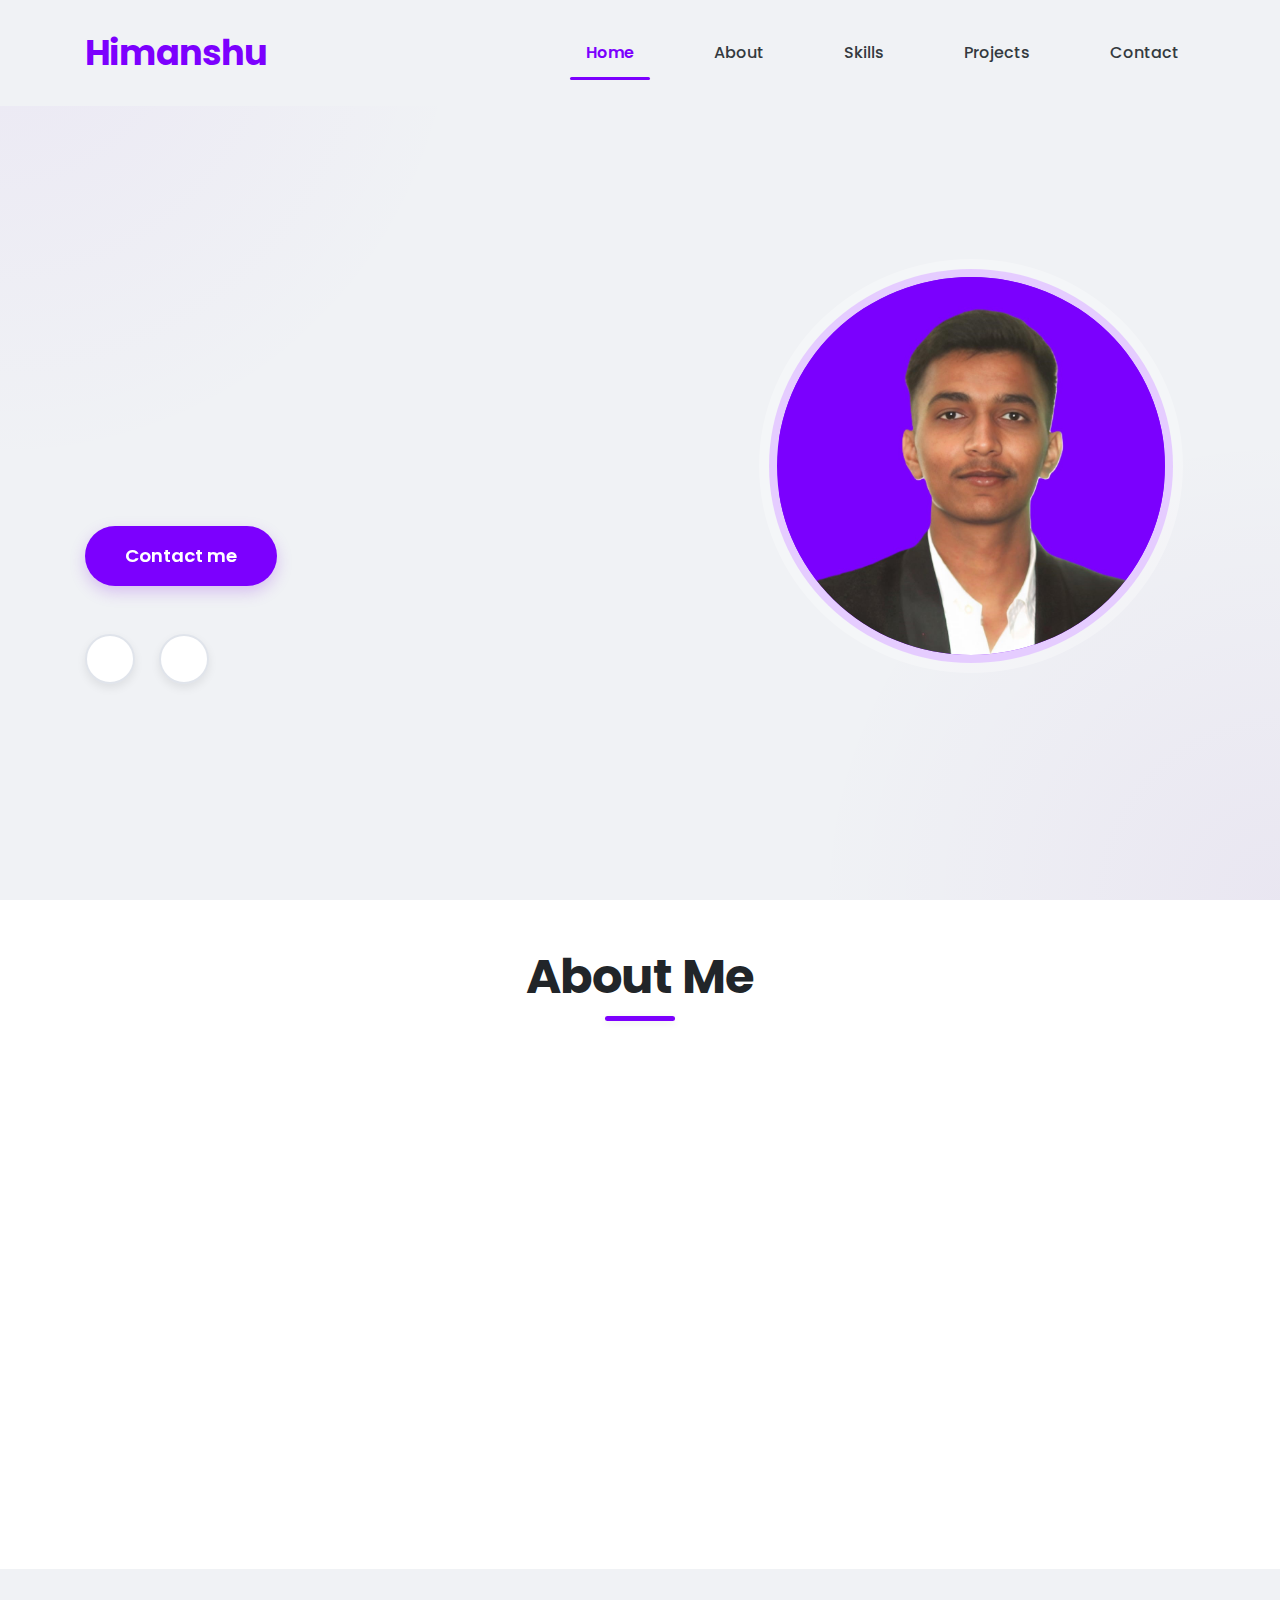
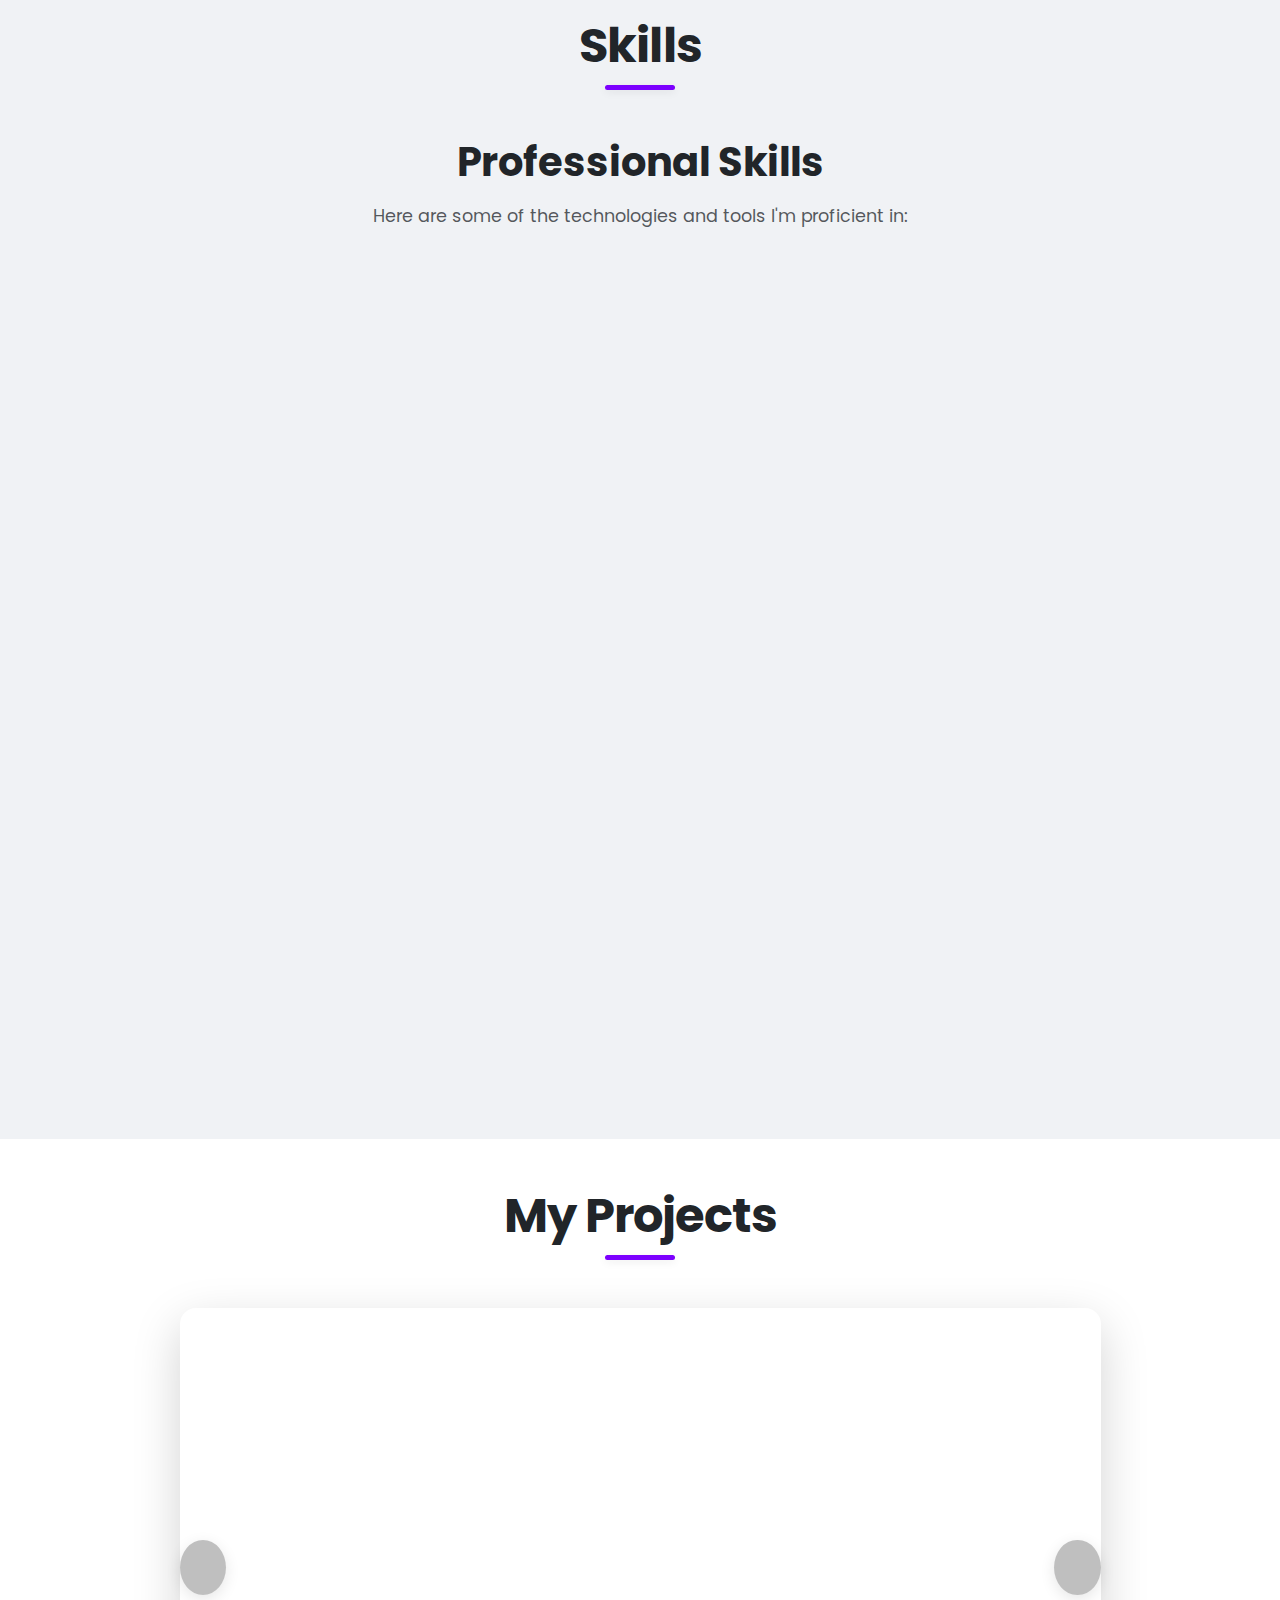
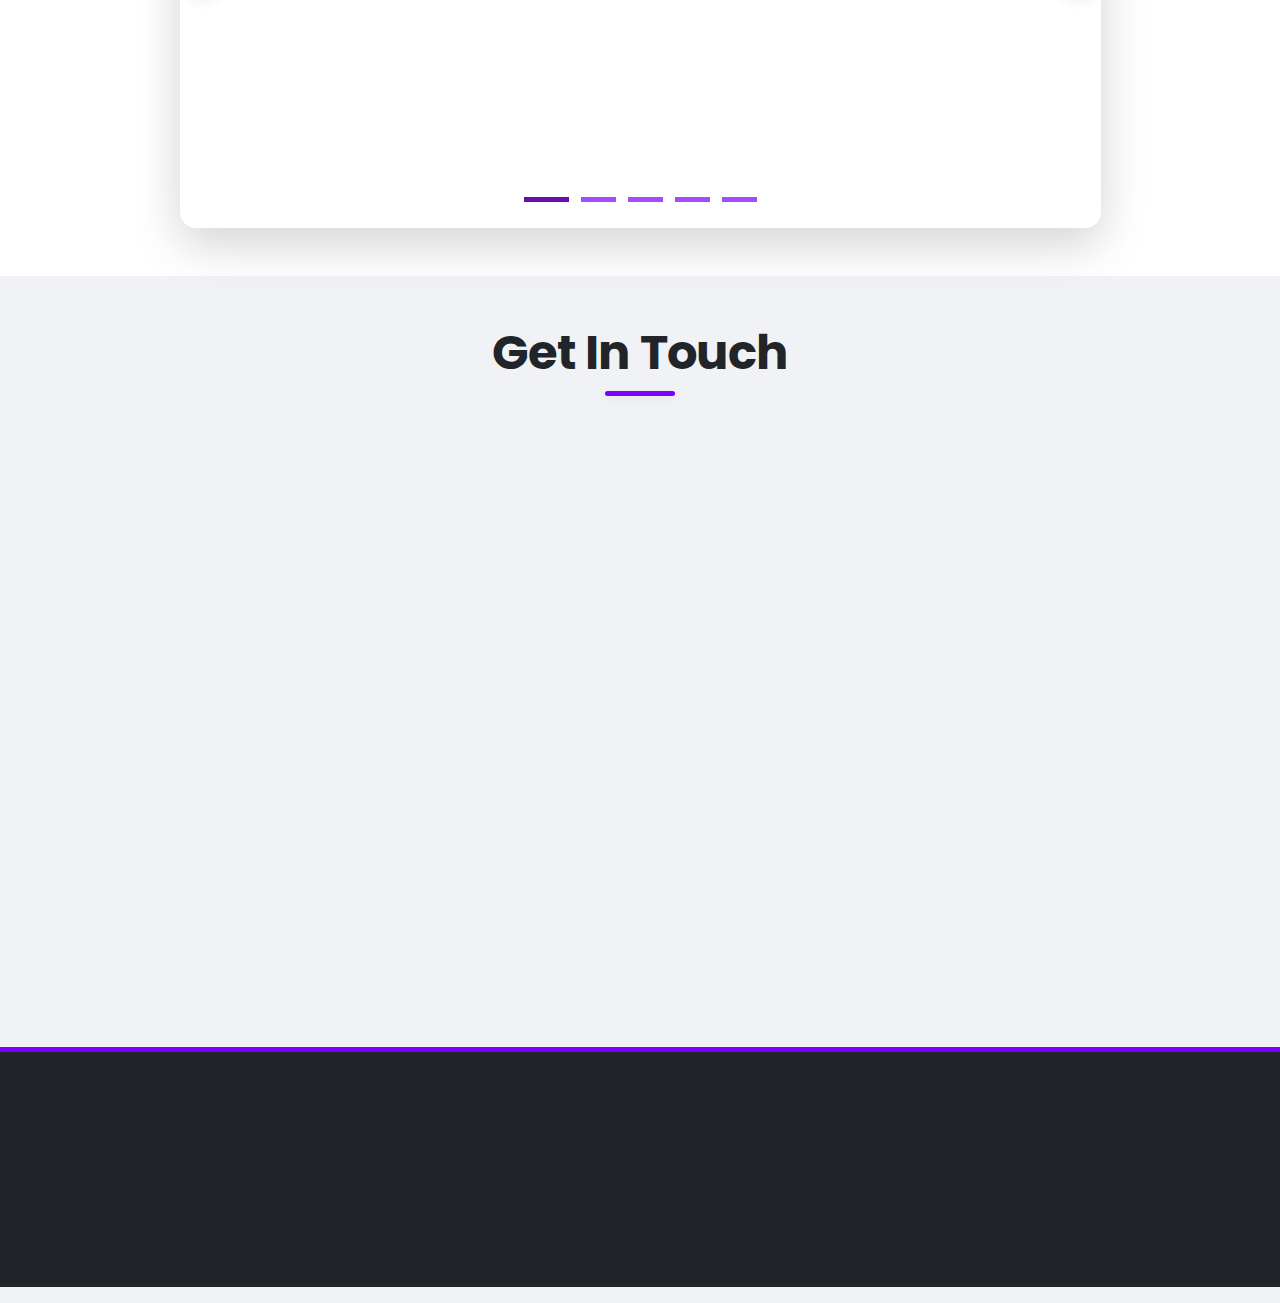
<file: index.html>
<!doctype html>
<html lang="en">
<head>
    <meta charset="utf-8">
    <meta name="viewport" content="width=device-width, initial-scale=1.0">
    <title>Himanshu's Portfolio</title>

    <link rel="icon" type="image/png" href="images/fav.png">

    <link href="https://fonts.googleapis.com/css2?family=Poppins:wght@300;400;500;600;700&display=swap" rel="stylesheet">

    <link rel="stylesheet" href="https://cdnjs.cloudflare.com/ajax/libs/font-awesome/6.5.2/css/all.min.css" integrity="sha512-SnH5WK+bZxgPHs44uWIX+LLJAJ9/2PkPKZ5QiAj6Ta86w+fsb2TkcmfRyVX3pBnMFcV7oQPJkl9QevSCWr3W6A==" crossorigin="anonymous" referrerpolicy="no-referrer" />

    <link href="https://cdn.jsdelivr.net/npm/bootstrap@5.3.3/dist/css/bootstrap.min.css" rel="stylesheet" integrity="sha384-QWTKZyjpPEjISv5WaRU9OFeRpok6YctnYmDr5pNlyT2bRjXh0JMhjY6hW+ALEwIH" crossorigin="anonymous">

    <link href="style.css" rel="stylesheet" type="text/css">
</head>
<body>
    <header class="header fixed-top">
        <nav class="navbar navbar-expand-lg container">
            <a class="navbar-brand fs-3 fw-bold text-dark" href="#">Himanshu</a>
            <button class="navbar-toggler d-lg-none nav-button" type="button" data-bs-toggle="collapse" data-bs-target="#navbarNav" aria-controls="navbarNav" aria-expanded="false" aria-label="Toggle navigation">
                <i class="fa-solid fa-bars fa-lg"></i>
            </button>
            <div class="collapse navbar-collapse justify-content-end" id="navbarNav">
                <ul class="navbar-nav gap-lg-5 gap-3">
                    <li class="nav-item">
                        <a class="nav-link active" aria-current="page" href="#home">Home</a>
                    </li>
                    <li class="nav-item">
                        <a class="nav-link" href="#about">About</a>
                    </li>
                    <li class="nav-item">
                        <a class="nav-link" href="#skills">Skills</a>
                    </li>
                    <li class="nav-item">
                        <a class="nav-link" href="#projects">Projects</a>
                    </li>
                    <li class="nav-item">
                        <a class="nav-link" href="#contact">Contact</a>
                    </li>
                </ul>
            </div>
        </nav>
    </header>

    <main>
        <section class="home-section container-fluid d-flex align-items-center" id="home">
            <div class="container">
                <div class="row align-items-center justify-content-between g-4">
                    <div class="col-lg-6 col-md-6 col-12 text-center text-md-start order-md-1 order-2">
                        <h1 class="display-4 fw-bolder mb-3 ">Hi,<br>I'm <span class="highlight">Himanshu</span><br><span id="text">Web Developer</span></h1>
                        <a class="btn btn-primary btn-lg custom-btn my-4" href="https://wa.me/919548054750" target="_blank">Contact me</a>
                        <div class="social-icons mt-4 d-flex justify-content-center justify-content-md-start gap-4">
                            <a href="https://www.linkedin.com/in/himanshu-baghel-b566982b6?utm_source=share&utm_campaign=share_via&utm_content=profile&utm_medium=android_app" target="_blank" class="icon-link"><i class="fa-brands fa-linkedin-in"></i></a>
                            <a href="https://github.com/Himanshusingh94" target="_blank" class="icon-link"><i class="fa-brands fa-github"></i></a>
                        </div>
                    </div>
                    <div class="col-lg-5 col-md-5 col-12 d-flex justify-content-center order-md-2 order-1">
                        <div class="home-blob">
                            <svg viewBox="0 0 479 467" xmlns="http://www.w3.org/2000/svg" xmlns:xlink="http://www.w3.org/1999/xlink">
                                                                                                 <image class="profile-img" x="1" y="1" href="images/image1.jpg"/>
                            </svg>
                        </div>
                    </div>
                </div>
            </div>
        </section>

        <section class="about-section container-fluid py-5" id="about">
            <div class="container">
                <h2 class="section-title text-center mb-5">About Me</h2>
                <div class="row align-items-center justify-content-center g-4">
                    <div class="col-lg-5 col-md-6 d-flex justify-content-center">
                        <img src="images/image2.jpg" alt="Himanshu's Profile" class="about-image img-fluid rounded-3 shadow-sm">
                    </div>
                    <div class="col-lg-7 col-md-6 text-center text-md-start">
                        <h3 class="fw-bold fs-2 mb-3">Himanshu Singh Baghel</h3>
                        <p class="lead">I am a recent graduate from Gurukul Kangri Vishwavidyalaya, Haridwar, Uttarakhand, where I pursued a **Bachelor of Science in Computer Science**. I'm passionate about building responsive and user-friendly web applications.</p>
                        <p class="lead">Currently, I am focused on enhancing my skills and exploring new technologies to stay ahead in this dynamic field. I thrive on creativity, problem-solving, and collaboration, and I look forward to contributing innovative solutions through my work.</p>
                    </div>
                </div>
            </div>
        </section>

        <section class="skills-section container-fluid py-5" id="skills">
            <div class="container">
                <h2 class="section-title text-center mb-5">Skills</h2>
                <div class="row justify-content-center">
                    <div class="col-lg-8 col-md-10 col-12">
                        <h3 class="p-skill mb-3 fw-bold text-center">Professional Skills</h3>
                        <p class="skill-text mb-5 text-center text-muted">Here are some of the technologies and tools I'm proficient in:</p>

                        <div class="skill-list">
                            <div class="skill-data">
                                <div class="skill-names">
                                    <span class="skill-icon"><i class="fa-brands fa-html5"></i></span>
                                    <span class="skill-name">HTML5</span>
                                </div>
                                <div class="skill-bar html-bar"></div>
                                <span class="skill-percentage">95%</span>
                            </div>

                            <div class="skill-data">
                                <div class="skill-names">
                                    <span class="skill-icon"><i class="fa-brands fa-css3-alt"></i></span>
                                    <span class="skill-name">CSS3</span>
                                </div>
                                <div class="skill-bar css-bar"></div>
                                <span class="skill-percentage">85%</span>
                            </div>

                            <div class="skill-data">
                                <div class="skill-names">
                                    <span class="skill-icon"><i class="fa-brands fa-js"></i></span>
                                    <span class="skill-name">JavaScript</span>
                                </div>
                                <div class="skill-bar js-bar"></div>
                                <span class="skill-percentage">65%</span>
                            </div>
                            
                            <div class="skill-data">
                                <div class="skill-names">
                                    <span class="skill-icon"><img src="images/jquery.png" alt="jQuery-language logo" class="skill-logo-img"></span>
                                    <span class="skill-name">jQuery</span>
                                </div>
                                <div class="skill-bar jquery-bar"></div>
                                <span class="skill-percentage">50%</span>
                            </div>

                            <div class="skill-data">
                                <div class="skill-names">
                                    <span class="skill-icon"><img src="images/c.png" alt="C-language logo" class="skill-logo-img"></span>
                                    <span class="skill-name">C</span>
                                </div>
                                <div class="skill-bar c-bar"></div>
                                <span class="skill-percentage">75%</span>
                            </div>

                            <div class="skill-data">
                                <div class="skill-names">
                                    <span class="skill-icon"><img src="images/c++.png" alt="C++-language logo" class="skill-logo-img"></span>
                                    <span class="skill-name">C++</span>
                                </div>
                                <div class="skill-bar cpp-bar"></div>
                                <span class="skill-percentage">55%</span>
                            </div>
                            <div class="skill-data">
                                <div class="skill-names">
                                    <span class="skill-icon"><i class="fa-brands fa-python"></i></span>
                                    <span class="skill-name">Python</span>
                                </div>
                                <div class="skill-bar python-bar"></div>
                                <span class="skill-percentage">44%</span>
                            </div>
                        </div>
                    </div>
                </div>
            </div>
        </section>

        <section class="projects-section container-fluid py-5" id="projects">
            <div class="container">
                <h2 class="section-title text-center mb-5">My Projects</h2>
                <div class="row justify-content-center">
                    <div class="col-lg-10 col-md-11 col-12">
                        <div id="projectCarousel" class="carousel slide shadow-lg rounded-4" data-bs-ride="carousel">
                            <div class="carousel-indicators">
                                <button type="button" data-bs-target="#projectCarousel" data-bs-slide-to="0" class="active" aria-current="true" aria-label="Slide 1"></button>
                                <button type="button" data-bs-target="#projectCarousel" data-bs-slide-to="1" aria-label="Slide 2"></button>
                                <button type="button" data-bs-target="#projectCarousel" data-bs-slide-to="2" aria-label="Slide 3"></button>
                                <button type="button" data-bs-target="#projectCarousel" data-bs-slide-to="3" aria-label="Slide 4"></button>
                                <button type="button" data-bs-target="#projectCarousel" data-bs-slide-to="4" aria-label="Slide 5"></button>
                            </div>

                            <div class="carousel-inner">
                                <div class="carousel-item active">
                                    <div class="project-card p-4 p-md-5">
                                                                               <div>
                                            <h3 class="project-name mb-3">Memory Game</h3>
                                            <p class="project-description mb-4">Created a stimulating memory game (Simon) to demonstrate interactive web development, utilizing jQuery for efficient DOM manipulation and event handling, alongside JavaScript for complex game state management (sequence logic, scoring, difficulty scaling).</p>
                                            <div class="project-tags mb-4">
                                                <span class="project-tag">HTML</span>
                                                <span class="project-tag">CSS</span>
                                                <span class="project-tag">JavaScript/jQuery</span>
                                                
                                            </div>
                                        </div>
                                        <div class="project-links mt-auto">
                                            <a class="btn custom-btn project-link-btn primary me-2" href="GAME2/index.html" target="_blank">View Project</a>
                                            <a class="btn custom-btn project-link-btn secondary" href="#" target="_blank">GitHub Repo</a> </div>
                                    </div>
                                </div>
                                <div class="carousel-item">
                                    <div class="project-card p-4 p-md-5">
                                                                                <div>
                                            <h3 class="project-name mb-3">Signature Pad</h3>
                                            <p class="project-description mb-4">Created a versatile digital drawing tool for signature capture and freehand art, utilizing JavaScript to manage canvas interactions (drawing, color/size adjustments) and browser APIs for data storage and image downloading.</p>
                                            <div class="project-tags mb-4">
                                                <span class="project-tag">HTML</span>
                                                <span class="project-tag">CSS</span>
                                                <span class="project-tag">JavaScript (Vanilla JS)</span>
                                                                                           </div>
                                        </div>
                                        <div class="project-links mt-auto">
                                            <a class="btn custom-btn project-link-btn primary me-2" href="Quick-sign/index.html" target="_blank">View Project</a>
                                            <a class="btn custom-btn project-link-btn secondary" href="#" target="_blank">GitHub Repo</a> </div>
                                    </div>
                                </div>
                                <div class="carousel-item">
                                    <div class="project-card p-4 p-md-5">
                                                                               <div>
                                            <h3 class="project-name mb-3">Typing Speed Tester</h3>
                                            <p class="project-description mb-4">Created a Typing Speed Test application to enhance typing proficiency, utilizing JavaScript for precise 						performance measurement (WPM, CPM, error rate) and a dynamic UI for an engaging user experience.<br>
						</p>                                            
						<div class="project-tags mb-4">
                                                <span class="project-tag">HTML5</span>
                                                <span class="project-tag">CSS3</span>
                                                <span class="project-tag">JavaScript</span>
                                            </div>
                                        </div>
                                        <div class="project-links mt-auto">
                                            <a class="btn custom-btn project-link-btn primary me-2" href="typing/index.html" target="_blank">View Project</a>
                                            <a class="btn custom-btn project-link-btn secondary" href="#" target="_blank">GitHub Repo</a> </div>
                                    </div>
                                </div>
                                
                                 <div class="carousel-item">
                                    <div class="project-card p-4 p-md-5">
                                                                               <div>
                                            <h3 class="project-name mb-3">Weather App</h3>
                                            <p class="project-description mb-4">Created an interactive weather application to deliver up-to-date meteorological data, leveraging asynchronous JavaScript for API communication and CSS for a clean, animated, and mobile-responsive interface.</p>
                                            <div class="project-tags mb-4">
                                                <span class="project-tag">HTML5</span>
                                                <span class="project-tag">CSS3</span>
                                                <span class="project-tag">JavaScript(ES6+)</span>
                                                <span class="project-tag">API Integration(OpenWeatherMap API)</span>
                                            </div>
                                        </div>
                                        <div class="project-links mt-auto">
                                            <a class="btn custom-btn project-link-btn primary me-2" href="weather/index.html" target="_blank">View Project</a>
                                            <a class="btn custom-btn project-link-btn secondary" href="#" target="_blank">GitHub Repo</a> </div>
                                    </div>
                                </div>
                                <div class="carousel-item">
                                    <div class="project-card p-4 p-md-5">
                                                                                <div>
                                            <h3 class="project-name mb-3">To-do List App</h3>
                                            <p class="project-description mb-4">Built a robust task management application to enhance user productivity, utilizing jQuery for efficient DOM manipulation and Local Storage for reliable data persistence across sessions.<br>

Designed a user-friendly interface with CSS, including responsive layouts and clear visual feedback for task states.</p>
                                            <div class="project-tags mb-4">
                                                <span class="project-tag">HTML</span>
                                                <span class="project-tag">CSS</span>
                                                <span class="project-tag">JavaScript/jQuery </span>
                                                <span class="project-tag">Local Storage</span>
                                            </div>
                                        </div>
                                        <div class="project-links mt-auto">
                                            <a class="btn custom-btn project-link-btn primary me-2" href="todo/index.html" target="_blank">View Project</a>
                                            <a class="btn custom-btn project-link-btn secondary" href="#" target="_blank">GitHub Repo</a> </div>
                                    </div>
                                </div>
                            </div>

                            <button class="carousel-control-prev" type="button" data-bs-target="#projectCarousel" data-bs-slide="prev">
                                <span class="carousel-control-prev-icon" aria-hidden="true"></span>
                                <span class="visually-hidden">Previous</span>
                            </button>
                            <button class="carousel-control-next" type="button" data-bs-target="#projectCarousel" data-bs-slide="next">
                                <span class="carousel-control-next-icon" aria-hidden="true"></span>
                                <span class="visually-hidden">Next</span>
                            </button>
                        </div>
                    </div>
                </div>
            </div>
        </section>

        <section class="contact-section container-fluid py-5" id="contact">
            <div class="container">
                <h2 class="section-title text-center mb-5">Get In Touch</h2>
                <div class="row justify-content-center">
                    <div class="col-lg-7 col-md-9 col-12">
                        <form action="mailto:7122002singh@gmail.com" method="post" enctype="text/plain" class="contact-form p-4 p-md-5 shadow-lg rounded-3">
                            <div class="mb-4">
                                <input type="text" class="form-control contact-input" placeholder="Your Name" required>
                            </div>
                            <div class="mb-4">
                                <input type="email" class="form-control contact-input" placeholder="Your Email" required>
                            </div>
                            <div class="mb-4">
                                <textarea class="form-control contact-input" rows="7" placeholder="Your valuable feedback or any improvement tips..." required></textarea>
                            </div>
                            <button type="submit" class="btn btn-primary custom-btn w-100">Send Message</button>
                        </form>
                    </div>
                </div>
            </div>
        </section>
    </main>

    <footer class="footer py-4">
        <div class="container text-center">
            <p class="footer-title fw-bold mb-3">Himanshu</p>
            <div class="footer-social mb-3">
                <a href="https://www.facebook.com/share/1ATagd7qCG/" target="_blank" class="footer-icon me-3"><i class="fa-brands fa-facebook-f"></i></a>
                <a href="https://www.instagram.com/himanshu_9458/profilecard/?igsh=MWc0dmF2eGhqYTNwOQ==" target="_blank" class="footer-icon me-3"><i class="fa-brands fa-instagram"></i></a>
                <a href="mailto:7122002singh@gmail.com" class="footer-icon"><i class="fa-solid fa-envelope"></i></a>
            </div>
            <p class="footer-copy mb-0">&copy; 2025 Himanshu Singh Baghel. All rights reserved.</p>
        </div>
    </footer>

    <script src="https://cdn.jsdelivr.net/npm/bootstrap@5.3.3/dist/js/bootstrap.bundle.min.js" integrity="sha384-YvpcrYf0tY3lHB60NNkmXc5s9fDVZLESaAA55NDzOxhy9GkcIdslK1eN7N6jIeHz" crossorigin="anonymous"></script>
    <script src="index.js" charset="utf-8"></script>
</body>
</html>
</file>
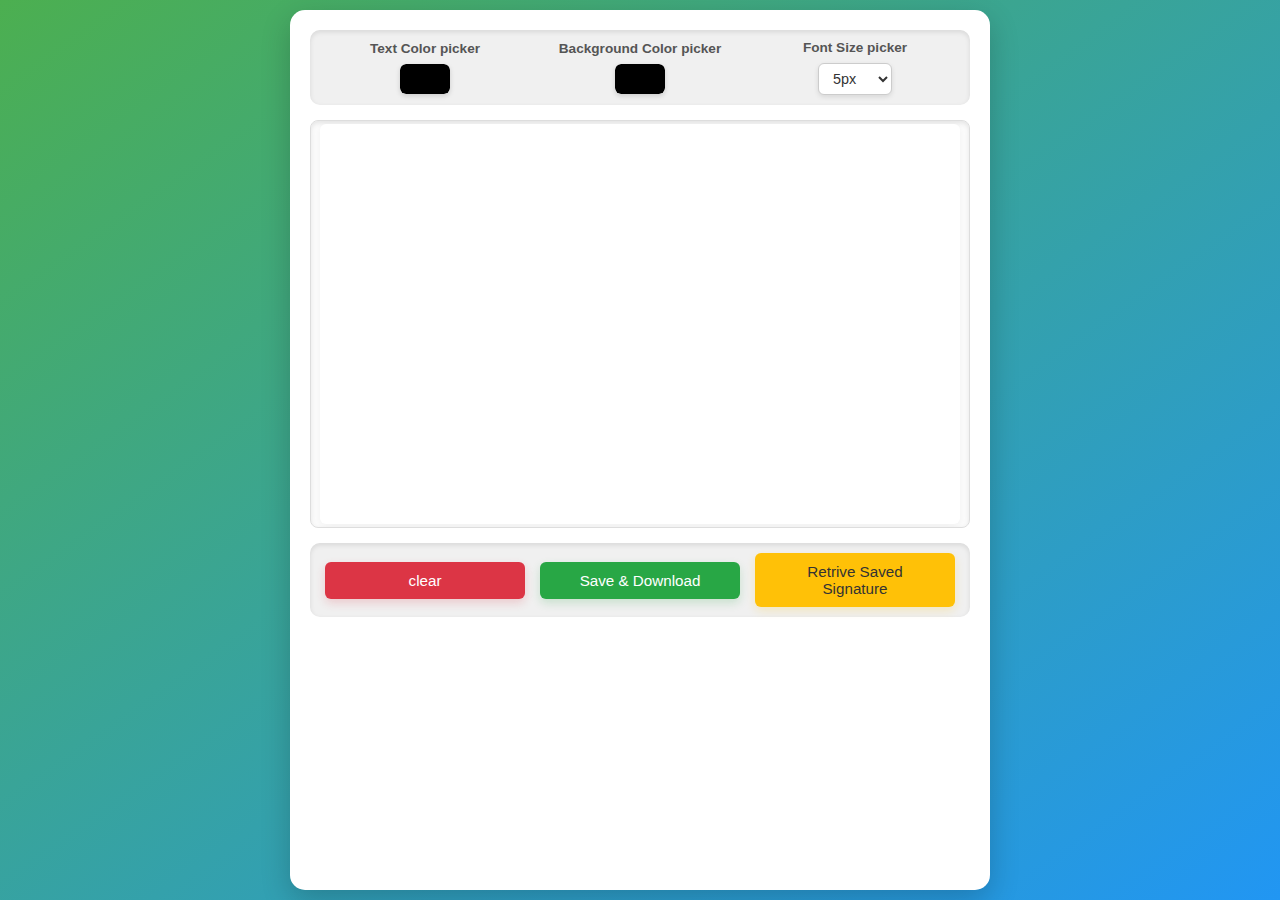
<file: Quick-sign/index.html>
<!doctype html>
<html lang="en">
<head>
<meta charset="utf-8">
<meta name="viewport" content="width=device-width">
<title> Signature </title>
<link href="style.css" rel="Stylesheet" type="text/css">
</head>
<body>
<div class="content">
<div class="upperOptions">
<div class="options">
<div class="colpic" > 
<label> Text Color picker </label>
<input type="color" name="color-Picker" id="textColor">
</div>
<div class="backcolpic" > 
<label> Background Color picker </label>
<input type="color" name="color-Picker" id="backColor">
</div>
<div class="fsize"> 
<label> Font Size picker </label>
<select id="fontSize">
<option value="5"> 5px </option>
<option value="10"> 10px </option>
<option value="20"> 20px </option>
<option value="30"> 30px </option>
<option value="40"> 40px </option>
<option value="50"> 50px </option>
</select>
</div>
</div>
</div>
<div class="signatureArea">
<canvas class="canvas" id="myCanvas" width="640" height="400"></canvas>
</div>

<div class="lowerOptions">
<div class="options">
<div> 
<button type="button" id="clear"> clear </button>
</div>
<div> 
<button type="button" id="save"> Save & Download </button>

</div>
<div> 
<button type="button" id="retrive"> Retrive Saved Signature </button>
</div>
</div>
</div>
</div>
<script src="index.js" charset="utf-8"></script>
</body>
</html>
</file>
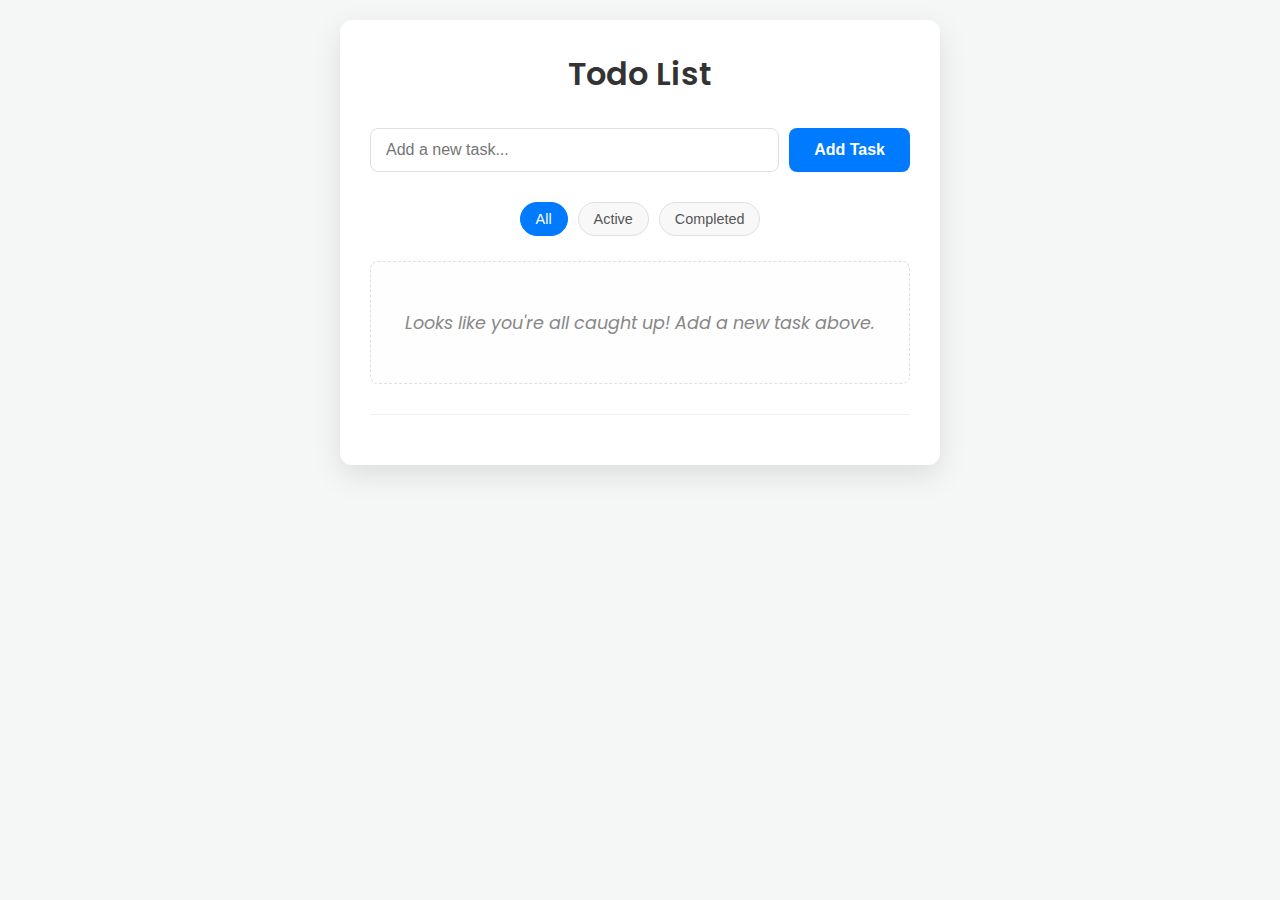
<file: todo/index.html>
<!doctype html>
<html lang="en">
<head>
    <meta charset="utf-8">
    <meta name="viewport" content="width=device-width, initial-scale=1.0">
    <title>Advanced Todo List</title>
    <link href="https://fonts.googleapis.com/css2?family=Poppins:wght@400;600&display=swap" rel="stylesheet">
    <link rel="stylesheet" href="style.css">
</head>
<body>
    <div id="app-container">
        <header class="app-header">
            <h1> Todo List</h1>
        </header>

        <section class="add-task-section">
            <input type="text" id="new-todo-item" placeholder="Add a new task...">
            <button id="add-task-btn">Add Task</button>
        </section>

        <div class="filter-options">
            <button id="show-all" class="active">All</button>
            <button id="show-active">Active</button>
            <button id="show-completed">Completed</button>
        </div>

        <ul id="todo-list">
            </ul>

        <div class="empty-state">
            <p>Looks like you're all caught up! Add a new task above.</p>
        </div>

        <div class="actions-footer">
            <button id="clear-completed-btn">Clear Completed</button>
        </div>
    </div>

    <script src="https://ajax.googleapis.com/ajax/libs/jquery/3.7.1/jquery.min.js"></script>
    <script src="index.js"></script>
</body>
</html>
</file>
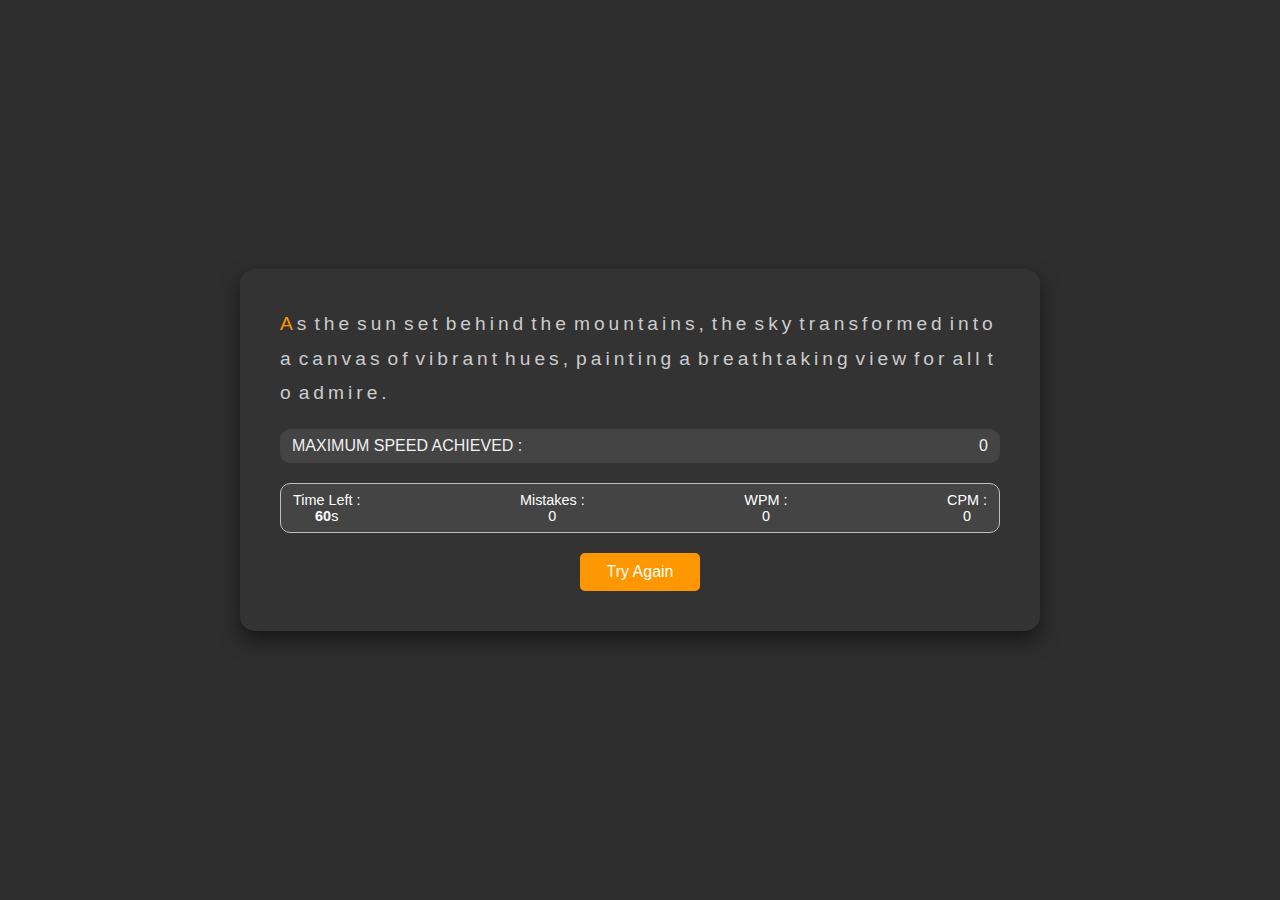
<file: typing/index.html>
<!DOCTYPE html>
<html lang="en">

<head>
    <meta charset="utf-8">
    <meta http-equiv="X-UA-Compatible" content="IE=edge">
    <meta name="viewport" content="width=device-width, initial-scale=1.0">
    <title>Typing Speed Test</title>

    <!-- Link external CSS file -->
    <link href="style2.css" rel="stylesheet" type="text/css">
</head>

<body>
    

    <!-- Main wrapper containing input field and results -->
    <div class="wrapper">
        <!-- Input field for user typing -->
        <input type="text" class="input-field">

        <div class="content-box">
            <!-- Area where the paragraph to type will appear -->
            <div class="typing-text">
                <p></p>
            </div>

            <!-- Section displaying typing statistics -->
            <div class="content">
		<!-- Display max speed achieved -->
    			<div class="high">
       			 <p>MAXIMUM SPEED ACHIEVED :</p>
       				 <span>0</span>
   			 </div>
                <ul class="result-details">
                    <li class="time">
                        <p>Time Left :</p>
                        <span><b>60</b>s</span>
                    </li>
                    <li class="mistake">
                        <p>Mistakes :</p>
                        <span>0</span>
                    </li>
                    <li class="wpm">
                        <p>WPM :</p>
                        <span>0</span>
                    </li>
                    <li class="cpm">
                        <p>CPM :</p>
                        <span>0</span>
                    </li>
                </ul>

                <!-- Button to restart the typing test -->
                <button type="button">Try Again</button>
            </div>
        </div>
    </div>

    <!-- Link external JavaScript file -->
    <script src="index2.js" charset="utf-8"></script>
</body>

</html>
</file>
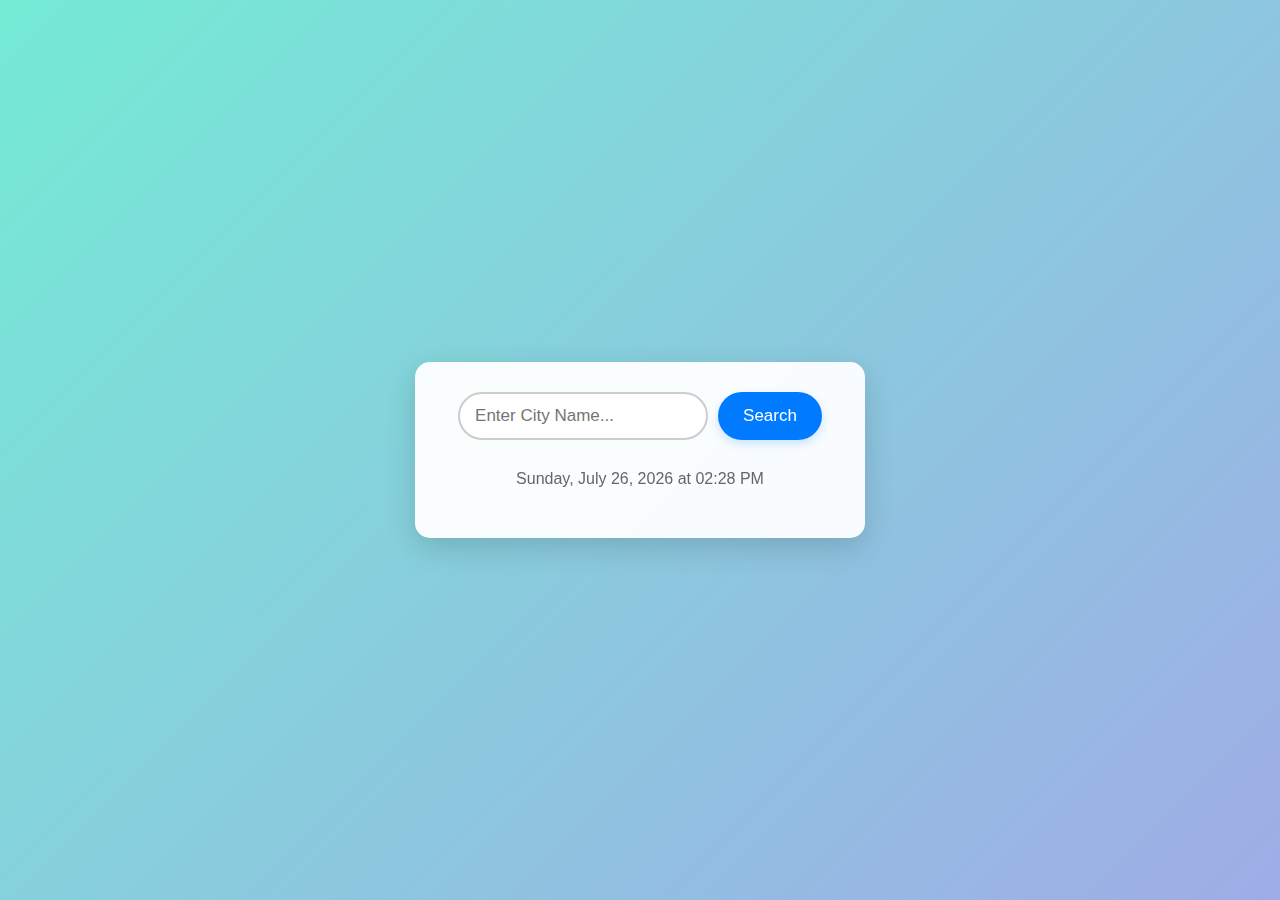
<file: weather/index.html>
<!doctype html>
<html lang="en">
<head>
    <meta charset="utf-8">
    <meta name="viewport" content="width=device-width, initial-scale=1.0">
    <link href="style.css" type="text/css" rel="stylesheet">
    <title> Weather App</title>
</head>
<body>
    <div class="container">
        <div class="input-section">
            <input type="text" placeholder="Enter City Name...">
            <button id="btn">Search</button>
        </div>

        <div class="date-time"></div> <div class="loading-spinner"></div> <div class="error-message"></div> <div class="weather-box">
            <div class="icon"></div>
            <div class="weather"></div>
            <div class="temperature"></div>
            <div class="description"></div>
            <div class="details">
                <div>
                    Humidity<br><span class="humidity">--</span>
                </div>
                <div>
                    Wind Speed<br><span class="wind-speed">--</span>
                </div>
                <div>
                    Feels Like<br><span class="feels-like">--</span>
                </div>
            </div>
        </div>
    </div>

    <script src="index.js" charset="utf-8"></script>
</body>
</html>
</file>
<file: style.css>
/* Custom CSS Variables */
:root {
    --primary-color: #7C00FE; /* Vibrant Purple (Blue Violet) */
    --primary-hover-color: #6A0DAD; /* Darker purple for hover states */
    --secondary-color: #6c757d; /* Muted gray for secondary elements */
    --background-color: #f0f2f5; /* Lighter, subtle background */
    --card-bg-color: #ffffff; /* White background for cards/sections */
    --text-color: #343a40; /* Dark gray for general text */
    --heading-color: #212529; /* Even darker gray for headings */
    --border-color: #e0e4eb; /* Light gray for borders, slightly softer */
    --tag-bg-color: rgba(138, 43, 226, 0.1); /* Light transparent purple for tags */
    --tag-text-color: #8A2BE2; /* Purple text for tags */
    --shadow-light: rgba(0, 0, 0, 0.08); /* Lighter shadow for subtle depth */
    --shadow-medium: rgba(0, 0, 0, 0.15); /* Medium shadow for hover/active states */
    --shadow-deep: rgba(0, 0, 0, 0.25); /* Deeper shadow for significant elements */

    /* Animation properties */
    --transition-speed: 0.4s;
    --transition-timing: cubic-bezier(0.2, 0.8, 0.2, 1); /* Smooth ease-out */
}

/* Global Styles */
html {
    scroll-behavior: smooth; /* Smooth scrolling for anchor links */
}

body {
    font-family: 'Poppins', sans-serif;
    background-color: var(--background-color);
    color: var(--text-color);
    line-height: 1.7; /* Slightly increased line height for readability */
    overflow-x: hidden; /* Prevent horizontal scroll */
    -webkit-font-smoothing: antialiased; /* Smoother font rendering */
    text-rendering: optimizeLegibility; /* Optimize for legibility */
}

/* Container Adjustments for better spacing */
.container {
    padding-left: 15px;
    padding-right: 15px;
}

/* Section Titles */
.section-title {
    font-size: 3rem; /* Slightly larger */
    font-weight: 700;
    color: var(--heading-color);
    margin-bottom: 3.5rem; /* More space below title */
    position: relative;
    padding-bottom: 15px; /* Increased padding */
    text-align: center; /* Centered title */
    letter-spacing: -0.02em; /* Tighter letter spacing */
}

.section-title::after {
    content: '';
    position: absolute;
    left: 50%;
    bottom: 0;
    transform: translateX(-50%);
    width: 70px; /* Slightly wider */
    height: 5px; /* Thicker underline */
    background-color: var(--primary-color);
    border-radius: 5px;
    box-shadow: 0 2px 8px var(--shadow-light); /* Subtle shadow on underline */
}

/* Custom Button */
.custom-btn {
    background-color: var(--primary-color);
    color: #fff;
    border: none;
    padding: 1rem 2.5rem; /* More substantial padding */
    border-radius: 50px;
    font-weight: 600;
    font-size: 1.15rem; /* Slightly larger font */
    transition: background-color var(--transition-speed) var(--transition-timing),
                transform var(--transition-speed) var(--transition-timing),
                box-shadow var(--transition-speed) var(--transition-timing);
    box-shadow: 0 6px 15px rgba(138, 43, 226, 0.25); /* Deeper initial shadow */
    position: relative;
    overflow: hidden;
    z-index: 1;
}

.custom-btn::before {
    content: '';
    position: absolute;
    top: 0;
    left: -100%;
    width: 100%;
    height: 100%;
    background: linear-gradient(120deg, transparent, rgba(255, 255, 255, 0.3), transparent);
    transition: left var(--transition-speed) ease-in-out;
    z-index: -1;
}

.custom-btn:hover {
    background-color: var(--primary-hover-color);
    transform: translateY(-4px); /* More pronounced lift */
    box-shadow: 0 10px 25px rgba(138, 43, 226, 0.4); /* Stronger shadow on hover */
}

.custom-btn:hover::before {
    left: 100%;
}

.custom-btn:active {
    transform: translateY(0);
    box-shadow: 0 4px 10px rgba(138, 43, 226, 0.3);
}

/* --- Header Section --- */
.header {
    background-color: var(--background-color);
    box-shadow: none; /* No shadow by default */
    transition: box-shadow 0.3s ease-in-out, background-color 0.3s ease;
    padding: 10px 0; /* More vertical padding */
    z-index: 1030;
    position: fixed; /* Keep header fixed */
    width: 100%;
    top: 0;
    left: 0;
}

.header.scrolled {
    background-color: var(--card-bg-color); /* White background when scrolled */
    box-shadow: 0 5px 25px var(--shadow-medium); /* Clearer shadow when scrolled */
}

.navbar-brand {
    color: var(--primary-color) !important;
    font-size: 2.2rem !important; /* Larger brand name */
    font-weight: 700;
    letter-spacing: -0.03em;
    padding-left: 0; /* Remove extra padding */
    transition: color var(--transition-speed) var(--transition-timing);
}

.navbar-brand:hover {
    color: var(--primary-hover-color) !important;
}

.nav-link {
    color: var(--text-color) !important;
    font-weight: 500;
    position: relative;
    transition: color 0.3s ease, transform 0.2s ease;
    padding: 0.5rem 1rem !important; /* Standard padding */
}

.nav-link:hover {
    color: var(--primary-color) !important;
    transform: translateY(-2px); /* Subtle lift on hover */
}

.nav-link.active {
    color: var(--primary-color) !important;
    font-weight: 600;
}

.nav-link.active::after {
    content: '';
    position: absolute;
    left: 50%; /* Center the underline */
    bottom: -5px;
    transform: translateX(-50%);
    width: 100%;
    height: 3px; /* Thicker underline */
    background-color: var(--primary-color);
    border-radius: 2px;
    transition: width 0.3s ease, left 0.3s ease;
}

.nav-link:not(.active):hover::after {
    width: 70%; /* Expand on hover for non-active links */
    left: 15%; /* Adjust left for expansion */
}


.navbar-toggler {
    border: none;
    padding: 0.25rem 0.75rem;
    font-size: 1.25rem;
    line-height: 1;
    background-color: transparent;
    border-radius: 0.25rem;
    transition: box-shadow .15s ease-in-out;
}

.navbar-toggler:focus {
    box-shadow: none; /* Remove focus outline */
}

.nav-button i {
    color: var(--heading-color);
    font-size: 1.8rem;
    transition: color 0.3s ease;
}

.nav-button i:hover {
    color: var(--primary-color);
}

/* --- Home Section --- */
.home-section {
    min-height: 100vh;
    display: flex;
    align-items: center;
    background-color: var(--background-color);
    padding-top: 8rem; /* Adjusted for fixed header */
    padding-bottom: 6rem;
    padding-left: 60px; /* Added left padding for margin */
    padding-right: 60px; /* Added right padding for margin */
    overflow: hidden; /* Ensure blob doesn't cause overflow */
    position: relative; /* For background effects */
}

/* Subtle background pattern/gradient */
.home-section::before {
    content: '';
    position: absolute;
    top: 0;
    left: 0;
    width: 100%;
    height: 100%;
    background: radial-gradient(circle at top left, rgba(138, 43, 226, 0.05) 0%, transparent 30%),
                radial-gradient(circle at bottom right, rgba(106, 13, 173, 0.05) 0%, transparent 30%);
    z-index: 0;
}

.home-content {
    position: relative;
    z-index: 1;
}

.home-section h1 {
    font-size: 4.5rem; /* Larger hero text */
    line-height: 1.1;
    color: var(--heading-color);
    font-weight: 800; /* Extra bold */
    letter-spacing: -0.05em; /* Tighter letter spacing */
    margin-bottom: 1.5rem;
    animation: fadeInSlideUp 1s var(--transition-timing) forwards; /* Initial animation */
    opacity: 0; /* Hidden by default for animation */
    transform: translateY(20px);
}

.home-section p {
    font-size: 1.25rem;
    color: var(--text-color);
    margin-bottom: 2.5rem;
    animation: fadeInSlideUp 1.2s var(--transition-timing) forwards;
    animation-delay: 0.2s;
    opacity: 0;
    transform: translateY(20px);
}

.home-section .highlight {
    color: var(--primary-color);
    position: relative;
}

.home-section .highlight::after {
    content: '';
    position: absolute;
    left: 0;
    bottom: 5px; /* Adjust as needed for underline position */
    width: 100%;
    height: 8px; /* Thicker underline for highlight */
    background-color: var(--tag-bg-color); /* Lighter purple fill */
    z-index: -1;
    transform: scaleX(0);
    transform-origin: bottom left;
    animation: highlightUnderline 1.5s var(--transition-timing) forwards;
    animation-delay: 0.8s;
}

.social-icons {
    display: flex;
    gap: 1.5rem; /* More space between icons */
    margin-top: 2rem;
    animation: fadeIn 1.5s var(--transition-timing) forwards;
    animation-delay: 0.6s;
    opacity: 0;
}

.social-icons .icon-link {
    font-size: 2.2rem; /* Larger icons */
    color: var(--secondary-color); /* Muted gray for subtlety */
    transition: color 0.3s ease, transform 0.3s ease;
    display: inline-flex; /* For better centering of icon */
    align-items: center;
    justify-content: center;
    width: 50px; /* Make clickable area larger */
    height: 50px;
    border-radius: 50%;
    border: 2px solid var(--border-color); /* Subtle border */
    background-color: var(--card-bg-color);
    box-shadow: 0 4px 10px var(--shadow-light);
}

.social-icons .icon-link:hover {
    color: var(--primary-color);
    transform: translateY(-5px) rotate(5deg); /* More dynamic hover */
    box-shadow: 0 8px 20px var(--shadow-medium);
    border-color: var(--primary-color); /* Border color changes on hover */
}

.home-blob {
    width: 400px; /* Larger blob */
    height: 400px;
    background: var(--primary-color); /* Solid primary color */
    border-radius: 50%; /* Now a perfect, static circle */
    display: flex;
    justify-content: center;
    align-items: center;
    overflow: hidden;
    position: relative;
    box-shadow: 0 15px 40px rgba(138, 43, 226, 0.4); /* Deeper shadow */
    
   animation: floatImage 3s ease-in-out infinite;
}

.home-blob {
    width: 90%;
    height: 90%;
    object-fit: cover;
    border-radius: 50%; /* Ensures the image inside is also circular */
    border: 8px solid rgba(255, 255, 255, 0.8);
    box-shadow: 0 0 0 10px rgba(255, 255, 255, 0.3);
    transition: transform 0.5s ease;
}
.profile-img {
    width: 100%;
    height: 110%;
    object-fit: cover;
    border-radius: 50%; /* Ensures the image inside is also circular */
    border: 8px solid rgba(255, 255, 255, 0.8);
    box-shadow: 0 0 0 10px rgba(255, 255, 255, 0.3);
    transform: translateY(0); 
}

.home-blob svg {
    width: 100%;
    height: 100%;
    transform: scale(1.05); /* Slightly larger to fill circle if SVG is off */
}


@keyframes floatImage {
    0% { transform: translateY(0); }
    50% { transform: translateY(-15px); }
    100% { transform: translateY(0); }
}


.home-blob:hover {
    transform: scale(1.05) rotate(2deg); /* Subtle rotate on hover */
}

/* --- About Section --- */
.about-section {
    background-color: var(--card-bg-color);
    padding: 6rem 0; /* More padding */
    position: relative;
    overflow: hidden;
}

.about-image {
    max-width: 400px; /* Larger image */
    height: auto;
    object-fit: cover;
    border-radius: 15px; /* Rounded corners */
    box-shadow: 0 12px 35px var(--shadow-medium); /* Deeper shadow */
    transition: transform 0.5s var(--transition-timing), box-shadow 0.5s var(--transition-timing);
    will-change: transform, box-shadow;
}

.about-image:hover {
    transform: translateY(-8px) scale(1.02); /* Lift and slight scale on hover */
    box-shadow: 0 20px 50px var(--shadow-deep);
}

.about-content {
    padding-left: 2rem; /* Add padding for text */
}

.about-section p.lead {
    font-size: 1.15rem; /* Slightly larger text */
    color: var(--text-color);
    line-height: 1.8;
    margin-bottom: 2rem;
}

.about-info-item {
    margin-bottom: 1rem;
    font-size: 1.05rem;
    color: var(--text-color);
}

.about-info-item strong {
    color: var(--heading-color);
    min-width: 100px; /* Align content */
    display: inline-block;
}

/* --- Skills Section --- */
.skills-section {
    background-color: var(--background-color);
    padding: 6rem 0;
}

.p-skill {
    color: var(--heading-color);
    font-size: 2.5rem; /* Larger */
    font-weight: 700;
    margin-bottom: 1rem;
    text-align: center;
}

.skill-text {
    color: var(--secondary-color);
    font-size: 1.1rem;
    margin-bottom: 4rem; /* More space */
    text-align: center;
    max-width: 700px;
    margin-left: auto;
    margin-right: auto;
}

.skill-list {
    display: grid; /* Use grid for better layout */
    grid-template-columns: repeat(auto-fit, minmax(300px, 1fr)); /* Responsive grid */
    gap: 2.5rem; /* Increased gap */
}

.skill-data {
    background-color: var(--card-bg-color);
    border-radius: 12px;
    padding: 25px 30px; /* Increased padding */
    box-shadow: 0 8px 20px var(--shadow-light);
    transition: transform var(--transition-speed) var(--transition-timing), box-shadow var(--transition-speed) var(--transition-timing);
    display: flex;
    flex-direction: column; /* Stack elements */
    align-items: flex-start; /* Align left */
    gap: 15px;
    position: relative;
    overflow: hidden;
}

.skill-data:hover {
    transform: translateY(-8px);
    box-shadow: 0 15px 35px var(--shadow-medium);
}

.skill-names {
    display: flex;
    align-items: center;
    gap: 12px; /* Gap between icon and name */
    color: var(--heading-color);
    font-weight: 600;
    font-size: 1.25rem; /* Larger skill name */
    margin-bottom: 10px; /* Space before bar */
}

.skill-icon {
    color: var(--primary-color);
    font-size: 2.2rem; /* Larger icon */
    line-height: 1; /* Ensure icon is vertically centered */
}

.skill-logo-img {
    width: 35px; /* Larger logos */
    height: 35px;
    object-fit: contain;
}

.skill-name {
    flex-grow: 1;
}

.skill-bar {
    width: 100%; /* Full width bar */
    height: 12px; /* Thicker bar */
    background-color: var(--border-color);
    border-radius: 6px;
    position: relative;
    overflow: hidden;
}

.skill-bar::before {
    content: '';
    position: absolute;
    top: 0;
    left: 0;
    height: 100%;
    width: 0;
    border-radius: 6px;
    transition: width 1.5s ease-out, background-color 0.8s ease; /* Slower and smoother animation */
}

.skill-percentage {
    align-self: flex-end; /* Align percentage to the right */
    font-weight: 600;
    color: var(--primary-color);
    font-size: 1.1rem;
    margin-top: 5px; /* Space after bar */
}

/* Define the target widths and fill colors for each skill bar when the parent .skill-data is visible */
.skill-data.visible .html-bar::before { width: 95%; background-color: #E44D26; }
.skill-data.visible .css-bar::before { width: 85%; background-color: #264DE4; }
.skill-data.visible .js-bar::before { width: 65%; background-color: #F7DF1E; }
.skill-data.visible .jquery-bar::before { width: 50%; background-color: #0769AD; }
.skill-data.visible .c-bar::before { width: 75%; background-color: #A8B9CC; }
.skill-data.visible .cpp-bar::before { width: 55%; background-color: #00599C; }
.skill-data.visible .python-bar::before { width: 44%; background-color: #3776AB; }

/* --- Projects Section --- */
.projects-section {
    background-color: var(--card-bg-color);
    padding: 6rem 0;
}

.project-card {
    background-color: var(--card-bg-color);
    border-radius: 20px; /* More rounded corners */
    padding: 35px; /* More padding */
    min-height: 520px; /* Increased min-height */
    display: flex;
    flex-direction: column;
    justify-content: space-between;
    box-shadow: 0 10px 35px var(--shadow-light); /* Deeper shadow */
    transition: transform var(--transition-speed) var(--transition-timing),
                box-shadow var(--transition-speed) var(--transition-timing);
    position: relative;
    overflow: hidden;
    border: 1px solid var(--border-color);
}

.project-card:hover {
    transform: translateY(-10px); /* More pronounced lift */
    box-shadow: 0 20px 50px var(--shadow-medium); /* Stronger shadow on hover */
}

.project-card img {
    max-height: 280px; /* Max height for project images */
    width: 100%;
    object-fit: cover;
    border-radius: 15px; /* Rounded image corners */
    margin-bottom: 2rem;
    box-shadow: 0 5px 15px rgba(0, 0, 0, 0.1);
}

.project-name {
    font-size: 2.2rem; /* Larger project title */
    font-weight: 700;
    color: var(--heading-color);
    margin-bottom: 1rem;
    line-height: 1.3;
}

.project-description {
    font-size: 1.05rem;
    line-height: 1.7;
    color: var(--text-color);
    flex-grow: 1;
    margin-bottom: 1.8rem;
}

.project-tags {
    display: flex;
    flex-wrap: wrap;
    gap: 10px; /* More space between tags */
    margin-bottom: 1.8rem;
}

.project-tag {
    background-color: var(--tag-bg-color);
    color: var(--tag-text-color);
    padding: 0.5rem 1.1rem; /* Larger tags */
    border-radius: 25px; /* More pill-like */
    font-size: 0.9rem;
    font-weight: 500;
    white-space: nowrap;
    border: 1px solid rgba(138, 43, 226, 0.2); /* Subtle border for tags */
}

.project-links {
    display: flex;
    flex-wrap: wrap;
    gap: 18px; /* More space between buttons */
    margin-top: 1.5rem;
}

.project-link-btn {
    padding: 0.8rem 2rem; /* Larger button padding */
    border-radius: 50px;
    text-decoration: none;
    font-weight: 600;
    font-size: 1rem;
    transition: background-color 0.3s ease, color 0.3s ease, border-color 0.3s ease, transform 0.3s ease, box-shadow 0.3s ease;
}

.project-link-btn.primary {
    background-color: var(--primary-color);
    color: #ffffff;
    border: 2px solid var(--primary-color);
    box-shadow: 0 4px 10px rgba(138, 43, 226, 0.2);
}

.project-link-btn.primary:hover {
    background-color: var(--primary-hover-color);
    border-color: var(--primary-hover-color);
    transform: translateY(-3px);
    box-shadow: 0 6px 15px rgba(138, 43, 226, 0.3);
}

.project-link-btn.secondary {
    background-color: transparent;
    border: 2px solid var(--primary-color);
    color: var(--primary-color);
    box-shadow: 0 2px 5px rgba(138, 43, 226, 0.1);
}

.project-link-btn.secondary:hover {
    background-color: var(--primary-color);
    color: #ffffff;
    transform: translateY(-3px);
    box-shadow: 0 6px 15px rgba(138, 43, 226, 0.3);
}

/* Carousel specific styles */
.carousel-indicators [data-bs-target] {
    background-color: var(--primary-color);
    height: 5px; /* Thicker indicators */
    width: 35px; /* Longer indicators */
    border-radius: 3px;
    opacity: 0.7;
    transition: opacity 0.3s ease, width 0.3s ease, background-color 0.3s ease;
    margin: 0 6px; /* More space between indicators */
}
.carousel-indicators .active {
    opacity: 1;
    width: 45px; /* Active indicator is wider */
    background-color: var(--primary-hover-color); /* Darker purple when active */
}

.carousel-control-prev-icon,
.carousel-control-next-icon {
    background-image: none;
    display: flex;
    justify-content: center;
    align-items: center;
    width: 55px; /* Larger buttons */
    height: 55px;
    background-color: rgba(0, 0, 0, 0.5); /* Slightly darker background */
    border-radius: 50%;
    transition: background-color 0.3s ease, transform 0.2s ease;
    box-shadow: 0 4px 15px rgba(0, 0, 0, 0.2);
}

.carousel-control-prev-icon:hover,
.carousel-control-next-icon:hover {
    background-color: rgba(0, 0, 0, 0.7);
    transform: scale(1.05);
}

.carousel-control-prev-icon::before,
.carousel-control-next-icon::before {
    font-family: 'Font Awesome 6 Free';
    font-weight: 900;
    font-size: 1.8rem; /* Larger icons */
    color: #fff;
    text-shadow: 0 1px 3px rgba(0, 0, 0, 0.3); /* Subtle shadow for icon */
}
.carousel-control-prev-icon::before { content: "\f053"; }
.carousel-control-next-icon::before { content: "\f054"; }

.carousel-control-prev,
.carousel-control-next {
    width: 5%; /* Smaller clickable area */
}

/* --- Contact Section --- */
.contact-section {
    background-color: var(--background-color);
    padding: 6rem 0;
}

.contact-form {
    background-color: var(--card-bg-color);
    border-radius: 20px;
    box-shadow: 0 12px 40px var(--shadow-medium); /* Deeper shadow */
    padding: 45px; /* More padding */
    transition: transform 0.4s var(--transition-timing), box-shadow 0.4s var(--transition-timing);
}

.contact-form:hover {
    transform: translateY(-5px);
    box-shadow: 0 18px 50px var(--shadow-deep);
}

.contact-input {
    background-color: var(--background-color);
    border: 1px solid var(--border-color);
    color: var(--text-color);
    padding: 1.1rem 1.4rem; /* More padding */
    border-radius: 10px; /* More rounded */
    transition: border-color 0.3s ease, box-shadow 0.3s ease, background-color 0.3s ease;
    font-size: 1rem;
}

.contact-input:focus {
    border-color: var(--primary-color);
    box-shadow: 0 0 0 0.25rem rgba(138, 43, 226, 0.3); /* More prominent focus shadow */
    background-color: #fff; /* White background on focus */
}

.contact-input::placeholder {
    color: var(--secondary-color);
    opacity: 0.8; /* Slightly more visible placeholder */
}

textarea.contact-input {
    min-height: 150px; /* Taller textarea */
    resize: vertical; /* Allow vertical resizing */
}

/* --- Footer Section --- */
.footer {
    background-color: var(--heading-color);
    color: #fff;
    padding: 3.5rem 0; /* More padding */
    border-top: 5px solid var(--primary-color); /* Primary color accent border */
}

.footer-title {
    color: var(--primary-color);
    font-size: 2.5rem; /* Larger */
    font-weight: 700;
    margin-bottom: 1.5rem;
    letter-spacing: -0.02em;
    text-shadow: 0 2px 5px rgba(0, 0, 0, 0.3);
}

.footer-social {
    display: flex;
    justify-content: center;
    gap: 1.8rem; /* More space between icons */
    margin-top: 1.5rem;
    margin-bottom: 2rem;
}

.footer-social .footer-icon {
    font-size: 1.8rem; /* Larger icons */
    color: #fff;
    transition: color 0.3s ease, transform 0.3s ease;
    display: inline-flex;
    align-items: center;
    justify-content: center;
    width: 45px;
    height: 45px;
    border-radius: 50%;
    border: 2px solid rgba(255, 255, 255, 0.3);
    background-color: rgba(255, 255, 255, 0.05); /* Subtle background */
}

.footer-social .footer-icon:hover {
    color: var(--primary-color);
    transform: translateY(-5px) rotate(5deg);
    border-color: var(--primary-color);
    background-color: rgba(138, 43, 226, 0.2);
    box-shadow: 0 5px 15px rgba(138, 43, 226, 0.4);
}

.footer-copy {
    color: #b0c2d2; /* Lighter gray for copyright */
    font-size: 0.95rem;
    margin-top: 1.5rem;
    text-align: center;
}

/* --- Scroll Reveal Animations (Initial Hidden State) --- */
.hidden {
    opacity: 0;
    transform: translateY(40px); /* Deeper initial translate */
    transition: opacity 1s cubic-bezier(0.25, 0.46, 0.45, 0.94),
                transform 1s cubic-bezier(0.25, 0.46, 0.45, 0.94);
    will-change: opacity, transform;
}

.visible {
    opacity: 1;
    transform: translateY(0);
}

/* Keyframe Animations */
@keyframes fadeInSlideUp {
    from {
        opacity: 0;
        transform: translateY(30px);
    }
    to {
        opacity: 1;
        transform: translateY(0);
    }
}

@keyframes fadeInScale {
    from {
        opacity: 0;
        transform: scale(0.8);
    }
    to {
        opacity: 1;
        transform: scale(1);
    }
}

@keyframes highlightUnderline {
    0% { transform: scaleX(0); }
    100% { transform: scaleX(1); }
}

@keyframes blobMorph {
    0% {
        border-radius: 40% 60% 70% 30% / 40% 50% 60% 50%;
        transform: scale(1) rotate(0deg);
    }
    25% {
        border-radius: 60% 40% 30% 70% / 60% 40% 50% 50%;
        transform: scale(1.02) rotate(2deg);
    }
    50% {
        border-radius: 70% 30% 40% 60% / 50% 60% 40% 50%;
        transform: scale(1) rotate(0deg);
    }
    75% {
        border-radius: 30% 70% 60% 40% / 50% 50% 40% 60%;
        transform: scale(0.98) rotate(-2deg);
    }
    100% {
        border-radius: 40% 60% 70% 30% / 40% 50% 60% 50%;
        transform: scale(1) rotate(0deg);
    }
}

@keyframes bounce {
    0%, 100% {
        transform: translateY(0) scale(1);
    }
    25% {
        transform: translateY(-10px) scale(1.01);
    }
    50% {
        transform: translateY(0) scale(1);
    }
    75% {
        transform: translateY(-5px) scale(1.005);
    }
}


/* ===========================
    MEDIA QUERIES (Responsive Design)
    =========================== */

/* Medium devices (tablets, 991px and down) */
@media (max-width: 991px) {
    .section-title {
        font-size: 2.5rem;
        margin-bottom: 3rem;
    }

    .header .navbar-brand {
        font-size: 2rem !important;
    }
    .header .navbar-nav {
        background-color: var(--card-bg-color);
        padding: 1.5rem 0;
        border-radius: 12px;
        margin-top: 15px;
        box-shadow: 0 8px 25px var(--shadow-medium);
    }
    .header .nav-item {
        text-align: center;
        margin: 0.5rem 0;
    }
    .header .nav-link {
        padding: 0.8rem 1rem !important;
        font-size: 1.05rem;
        /* Ensure text is centered for the underline to be centered */
        text-align: center; /* Add this to ensure text itself is centered */
    }

    .header .nav-link.active::after {
        /* On mobile, the width might be less, and we want to ensure it's truly centered */
        width: 60%; /* Keep this width, or adjust if you prefer a different length */
        left: 50%; /* Center it relative to the nav-link */
        transform: translateX(-50%); /* Pull it back by half its own width */
        /* Ensure no other properties are overriding it */
    }

    /* Adjust hover underline for mobile to be centered as well */
    .header .nav-link:not(.active):hover::after {
        width: 60%; /* Make it consistent with the active link width or slightly less */
        left: 50%; /* Center it relative to the nav-link */
        transform: translateX(-50%); /* Pull it back by half its own width */
    }

    

    .home-section {
        padding-top: 6rem;
        min-height: auto;
        padding-bottom: 4rem;
        padding-left: 15px; /* Adjust padding for tablets */
        padding-right: 15px;
    }
    .home-section h1 {
        font-size: 3.5rem;
        text-align: center;
    }
    .home-section p {
        font-size: 1.1rem;
        text-align: center;
    }
    .custom-btn {
        margin: 0 auto 2rem auto; /* Center button and add space */
        display: block;
        max-width: 280px; /* Limit button width */
    }
    .social-icons {
        justify-content: center;
        margin-top: 1.5rem;
    }
    .home-blob {
        width: 320px;
        height: 320px;
        margin-top: 3rem;
        margin-left: auto;
        margin-right: auto;
    }

    .about-section .row {
        flex-direction: column;
    }
    .about-image {
        margin-bottom: 2.5rem;
        margin-left: auto;
        margin-right: auto;
    }
    .about-content {
        padding-left: 0;
        text-align: center;
    }
    .about-section p.lead {
        text-align: center;
        font-size: 1.05rem;
    }
    .about-info-item {
        text-align: center;
    }
    .about-info-item strong {
        display: block;
        margin-bottom: 5px;
    }

    .p-skill {
        font-size: 2rem;
    }
    .skill-text {
        font-size: 1rem;
        margin-bottom: 3rem;
    }
    .skill-list {
        grid-template-columns: repeat(auto-fit, minmax(280px, 1fr));
        gap: 2rem;
    }
    .skill-data {
        align-items: center; /* Center content in skill card */
        text-align: center;
    }
    .skill-names {
        flex-direction: column;
        gap: 5px;
        font-size: 1.15rem;
    }
    .skill-icon, .skill-logo-img {
        font-size: 2rem;
        width: 30px;
        height: 30px;
    }
    .skill-percentage {
        align-self: center; /* Center percentage */
        margin-top: 10px;
    }
    .skill-bar {
        width: 90%;
    }

    .project-card {
        padding: 30px;
        min-height: auto;
        margin-bottom: 2rem;
    }
    .project-name {
        font-size: 1.8rem;
    }
    .project-description {
        font-size: 1rem;
    }
    .project-links {
        justify-content: center;
    }

    .carousel-control-prev,
    .carousel-control-next {
        width: 7%;
    }

    .contact-form {
        padding: 35px;
    }
    .contact-input {
        padding: 1rem 1.2rem;
        font-size: 0.95rem;
    }

    .footer-title {
        font-size: 2.2rem;
    }
    .footer-social .footer-icon {
        font-size: 1.5rem;
        width: 40px;
        height: 40px;
    }
    .footer-copy {
        font-size: 0.9rem;
    }
}

/* Extra small devices (less than 576px) */
@media (max-width: 575px) {
    .section-title {
        font-size: 2rem;
        margin-bottom: 2.5rem;
    }

    .home-section {
        padding-left: 10px; /* Further adjust padding for mobile */
        padding-right: 10px;
    }


    .home-section h1 {
        font-size: 2.8rem;
line-height:1.25;
    }
    .home-section .highlight {
        font-size: 3rem;
    }
    .home-blob {
        width: 260px;
        height: 260px;
    }

.header .nav-link.active::after {
        width: 70%; /* You can adjust this width for very small screens if needed */
        left: 50%;
        transform: translateX(-50%);
    }
    .header .nav-link:not(.active):hover::after {
        width: 70%; /* Match active or adjust */
        left: 50%;
        transform: translateX(-50%);
    }

.profile-img {
    width: 100%;
    height: 110%;
}
    .social-icons .icon-link {
        font-size: 1.8rem;
        width: 40px;
        height: 40px;
    }

    .about-section .about-image {
        max-width: 280px;
    }
    .about-section h3 {
        font-size: 1.8rem;
    }
    .about-section p.lead {
        font-size: 0.95rem;
    }

    .p-skill {
        font-size: 1.8rem;
    }
    .skill-text {
        font-size: 0.9rem;
    }
    .skill-list {
        grid-template-columns: 1fr; /* Single column layout */
    }
	.skill-data {
       display: flex;
height:100px;	
flex-direction: row;
    }

    .project-card {
        padding: 25px;
    }
    .project-name {
        font-size: 1.6rem;
    }
    .project-description {
        font-size: 0.95rem;
    }
    .project-links {
        flex-direction: column;
        gap: 12px;
align-content: center;
    }
    .project-link-btn {
        width: 100%;
        text-align: center;
    }

    .carousel-control-prev-icon,
    .carousel-control-next-icon {
        width: 38px;
        height: 38px;
    }
    .carousel-control-prev-icon::before,
    .carousel-control-next-icon::before {
        font-size: 1.4rem;
    }
    .carousel-control-prev,
    .carousel-control-next {
        width: 10%;
    }

    .contact-form {
        padding: 25px;
    }
    .contact-input {
        padding: 0.9rem 1rem;
        font-size: 0.85rem;
    }
    .custom-btn {
        padding: 0.9rem 1rem;
        font-size: 1rem;
margin-bottom: 1rem;
	    }

    .footer-title {
        font-size: 1.8rem;
    }
    .footer-social .footer-icon {
        font-size: 1.3rem;
        width: 35px;
        height: 35px;
    }
    .footer-copy {
        font-size: 0.85rem;
    }
}
</file>
<file: Quick-sign/style.css>
/* General Body Styles */
body {
    font-family: 'Segoe UI', Tahoma, Geneva, Verdana, sans-serif;
    display: flex;
    justify-content: center;
    /* Removed align-items: center; to allow content to naturally flow and scroll if needed */
    min-height: 100vh; /* Ensures background covers full viewport height */
    margin: 0;
    background: linear-gradient(to right bottom, #4CAF50, #2196F3); /* Modern gradient background */
    color: #333;
    padding: 10px; /* Reduced padding around the content for more compactness */
    box-sizing: border-box; /* Include padding in the element's total width and height */
    overflow: hidden; /* This makes the body NOT scroll. Use with caution as content might be cut off on very small screens. */
}

/* Main Content Wrapper */
.content {
    background-color: #fff;
    border-radius: 15px;
    box-shadow: 0 10px 30px rgba(0, 0, 0, 0.2);
    padding: 20px; /* Reduced padding inside the content container for compactness */
    display: flex;
    flex-direction: column;
    gap: 15px; /* Reduced gap between sections for compactness */
    width: 95%; /* Increased width slightly to use more horizontal space */
    max-width: 700px; /* Reduced max-width for a more compact feel */
    box-sizing: border-box;
    max-height: 98vh; /* Limits the height of the content to fit the viewport */
    overflow-y: auto; /* Allows scrolling *inside* the content div if it overflows its max-height */
}

/* Option Sections (Upper and Lower) */
.upperOptions,
.lowerOptions {
    background-color: #f0f0f0;
    border-radius: 10px;
    padding: 10px 15px; /* Reduced padding for option sections for compactness */
    box-shadow: inset 0 2px 5px rgba(0, 0, 0, 0.1);
}

/* Inner Options Container */
.options {
    display: flex;
    flex-wrap: wrap; /* Allow items to wrap on smaller screens */
    justify-content: space-around; /* Distribute space evenly */
    align-items: center;
    gap: 15px; /* Reduced gap between individual option groups for compactness */
}

/* Individual Option Groups (Color pickers, font size) */
.colpic, .backcolpic, .fsize {
    display: flex;
    flex-direction: column;
    align-items: center;
    gap: 5px; /* Reduced gap within option groups for compactness */
    text-align: center;
    flex: 1; /* Allow these items to grow and shrink */
    min-width: 120px; /* Reduced min-width to allow more compression */
}

/* Specific styling for the divs directly within .lowerOptions .options (for buttons) */
.lowerOptions .options > div {
    display: flex;
    flex-direction: column;
    align-items: center;
    flex: 1; /* Allow these items to grow and shrink */
    min-width: 150px; /* Give buttons enough space, adjusted for compactness */
    box-sizing: border-box; /* Include padding/border in width */
}

label {
    font-size: 0.85em; /* Slightly reduced font size for labels for compactness */
    font-weight: 600;
    color: #555;
    margin-bottom: 3px; /* Reduced margin for compactness */
}

/* Input Styles */
input[type="color"] {
    -webkit-appearance: none;
    -moz-appearance: none;
    appearance: none;
    width: 50px; /* Reduced width for compactness */
    height: 30px; /* Reduced height for compactness */
    border: none;
    border-radius: 6px; /* Slightly smaller border-radius for compactness */
    cursor: pointer;
    background: none;
    padding: 0;
    overflow: hidden;
    box-shadow: 0 2px 5px rgba(0, 0, 0, 0.15);
    transition: transform 0.2s ease-in-out;
}

input[type="color"]::-webkit-color-swatch-wrapper {
    padding: 0;
}

input[type="color"]::-webkit-color-swatch {
    border: none;
    border-radius: 6px; /* Slightly smaller border-radius for compactness */
}

input[type="color"]:hover {
    transform: scale(1.05);
}

select {
    padding: 6px 10px; /* Reduced padding for compactness */
    border: 1px solid #ccc;
    border-radius: 6px; /* Slightly smaller border-radius for compactness */
    background-color: #fff;
    font-size: 0.9em; /* Slightly reduced font size for select for compactness */
    color: #333;
    cursor: pointer;
    box-shadow: 0 2px 5px rgba(0, 0, 0, 0.1);
    transition: border-color 0.3s, box-shadow 0.3s;
    min-width: 70px; /* Reduced min-width for compactness */
}

select:focus {
    outline: none;
    border-color: #2196F3;
    box-shadow: 0 0 0 3px rgba(33, 150, 243, 0.3);
}

/* Button Styles */
button {
    background-color: #007bff;
    color: white;
    border: none;
    border-radius: 6px; /* Slightly smaller border-radius for compactness */
    padding: 10px 20px; /* Reduced padding for compactness */
    font-size: 0.95em; /* Slightly reduced font size for compactness */
    cursor: pointer;
    transition: background-color 0.3s ease, transform 0.2s ease, box-shadow 0.3s;
    box-shadow: 0 4px 10px rgba(0, 123, 255, 0.2);
    width: 100%; /* Make buttons fill their parent div */
    max-width: 200px; /* Prevent them from becoming too wide, adjusted for compactness */
    box-sizing: border-box; /* Include padding in width calculation */
}

button:hover {
    background-color: #0056b3;
    transform: translateY(-2px);
    box-shadow: 0 6px 15px rgba(0, 123, 255, 0.3);
}

button:active {
    transform: translateY(0);
    box-shadow: 0 2px 5px rgba(0, 123, 255, 0.2);
}

/* Specific button colors for better visual distinction */
#clear {
    background-color: #dc3545;
    box-shadow: 0 4px 10px rgba(220, 53, 69, 0.2);
}

#clear:hover {
    background-color: #c82333;
    box-shadow: 0 6px 15px rgba(220, 53, 69, 0.3);
}

#save {
    background-color: #28a745;
    box-shadow: 0 4px 10px rgba(40, 167, 69, 0.2);
}

#save:hover {
    background-color: #218838;
    box-shadow: 0 6px 15px rgba(40, 167, 69, 0.3);
}

#retrive {
    background-color: #ffc107;
    color: #333;
    box-shadow: 0 4px 10px rgba(255, 193, 7, 0.2);
}

#retrive:hover {
    background-color: #e0a800;
    box-shadow: 0 6px 15px rgba(255, 193, 7, 0.3);
}

/* Signature Area and Canvas */
.signatureArea {
    border: 1px solid #ddd; /* Thinner border for compactness */
    border-radius: 8px; /* Slightly smaller border-radius for compactness */
    overflow: hidden; /* Ensures canvas stays within bounds */
    box-shadow: inset 0 2px 5px rgba(0, 0, 0, 0.1);
    background-color: #fcfcfc;
    display: flex;
    justify-content: center;
    align-items: center;
    padding: 3px; /* Reduced padding for compactness */
    min-height: 350px; /* Reduced min-height for the signature area for compactness */
}

.canvas {
    background-color: #ffffff; /* White background for drawing */
    display: block; /* Remove extra space below canvas */
    max-width: 100%; /* Ensure canvas scales down on smaller screens */
    height: auto; /* Maintain aspect ratio */
    border-radius: 6px; /* Slightly smaller border-radius for compactness */
    box-shadow: 0 2px 10px rgba(0, 0, 0, 0.05);
}

/* Responsive Adjustments */
@media (max-width: 768px) {
    .content {
        padding: 15px; /* Adjusted padding for smaller screens */
        gap: 15px; /* Adjusted gap for smaller screens */
    }

    .options {
        flex-direction: column; /* Stack options vertically on small screens */
        gap: 10px; /* Adjusted gap for smaller screens */
    }

    .colpic, .backcolpic, .fsize, .lowerOptions .options > div {
        width: 100%; /* Full width for better touch targets */
        min-width: unset; /* Remove min-width restriction on small screens */
    }

    button {
        max-width: 100%; /* Buttons can take full width of their parent */
    }
}

@media (max-width: 480px) {
    body {
        padding: 5px; /* Even less padding on very small screens */
    }

    .content {
        padding: 10px; /* Further reduced content padding */
        gap: 10px; /* Further reduced gap */
    }

    .upperOptions, .lowerOptions {
        padding: 8px 10px; /* Further reduced option section padding */
    }

    label {
        font-size: 0.8em; /* Further reduced font size */
    }

    button {
        padding: 8px 15px; /* Further reduced button padding */
        font-size: 0.9em; /* Further reduced button font size */
    }

    input[type="color"] {
        width: 45px;
        height: 25px;
    }

    select {
        padding: 5px 8px;
        font-size: 0.85em;
    }

    .signatureArea {
        min-height: 280px; /* Further reduced height for very small screens */
    }
}
</file>
<file: todo/style.css>
body {
    font-family: 'Poppins', sans-serif;
    background-color: #f4f7f6;
    display: flex;
    justify-content: center;
    align-items: flex-start; /* Align to the top */
    min-height: 100vh;
    margin: 0;
    padding: 20px;
    box-sizing: border-box;
}

#app-container {
    background-color: #ffffff;
    border-radius: 12px;
    box-shadow: 0 10px 30px rgba(0, 0, 0, 0.1);
    width: 100%;
    max-width: 600px;
    padding: 30px;
    box-sizing: border-box;
    text-align: center;
}

.app-header h1 {
    color: #333;
    margin-top: 0;
    margin-bottom: 30px;
    font-weight: 600;
}

.add-task-section {
    display: flex;
    gap: 10px;
    margin-bottom: 30px;
}

#new-todo-item {
    flex: 1;
    padding: 12px 15px;
    border: 1px solid #e0e0e0;
    border-radius: 8px;
    font-size: 1rem;
    transition: border-color 0.3s ease;
}

#new-todo-item:focus {
    outline: none;
    border-color: #007bff;
}

#add-task-btn {
    padding: 12px 25px;
    background-color: #007bff;
    color: white;
    border: none;
    border-radius: 8px;
    cursor: pointer;
    font-size: 1rem;
    font-weight: 600;
    transition: background-color 0.3s ease, transform 0.2s ease;
}

#add-task-btn:hover {
    background-color: #0056b3;
    transform: translateY(-2px);
}

#add-task-btn:active {
    transform: translateY(0);
}

.filter-options {
    display: flex;
    justify-content: center;
    gap: 10px;
    margin-bottom: 25px;
}

.filter-options button {
    padding: 8px 15px;
    border: 1px solid #e0e0e0;
    border-radius: 20px;
    background-color: #f8f8f8;
    color: #555;
    cursor: pointer;
    font-size: 0.9rem;
    transition: background-color 0.3s ease, color 0.3s ease;
}

.filter-options button.active,
.filter-options button:hover {
    background-color: #007bff;
    color: white;
    border-color: #007bff;
}

#todo-list {
    list-style: none;
    padding: 0;
    margin: 0;
}

.todo-item {
    background-color: #fdfdfd;
    border: 1px solid #e0e0e0;
    border-radius: 8px;
    margin-bottom: 12px;
    padding: 15px 20px;
    display: flex;
    align-items: center;
    gap: 15px;
    box-shadow: 0 4px 10px rgba(0, 0, 0, 0.05);
    transition: transform 0.3s ease, box-shadow 0.3s ease;
}

.todo-item:hover {
    transform: translateY(-3px);
    box-shadow: 0 6px 15px rgba(0, 0, 0, 0.1);
}

.todo-item input[type="checkbox"] {
    appearance: none;
    -webkit-appearance: none;
    width: 22px;
    height: 22px;
    border: 2px solid #ccc;
    border-radius: 5px;
    cursor: pointer;
    position: relative;
    flex-shrink: 0; /* Prevent checkbox from shrinking */
}

.todo-item input[type="checkbox"]:checked {
    background-color: #28a745;
    border-color: #28a745;
}

.todo-item input[type="checkbox"]:checked::after {
    content: '\2713'; /* Checkmark character */
    font-size: 16px;
    color: white;
    position: absolute;
    top: 50%;
    left: 50%;
    transform: translate(-50%, -50%);
}

.todo-item-text {
    flex-grow: 1;
    font-size: 1.1rem;
    color: #333;
    word-wrap: break-word; /* Ensure long words wrap */
    overflow-wrap: break-word; /* Ensure long words wrap */
}

.todo-item.completed .todo-item-text {
    text-decoration: line-through;
    color: #888;
}

.todo-item-actions {
    display: flex;
    gap: 8px;
    flex-shrink: 0; /* Prevent action buttons from shrinking */
}

.todo-item-actions button {
    background: none;
    border: none;
    cursor: pointer;
    font-size: 1.1rem;
    padding: 5px;
    border-radius: 5px;
    transition: background-color 0.3s ease, color 0.3s ease;
}

.todo-item-actions button.edit-btn {
    color: #007bff;
}

.todo-item-actions button.delete-btn {
    color: #dc3545;
}

.todo-item-actions button:hover {
    background-color: rgba(0, 0, 0, 0.05);
}

.edit-mode .todo-item-text {
    display: none; /* Hide text when in edit mode */
}

.edit-mode .edit-input {
    flex-grow: 1;
    padding: 8px 10px;
    border: 1px solid #007bff;
    border-radius: 5px;
    font-size: 1.1rem;
    outline: none;
}

.edit-mode .edit-save-btn,
.edit-mode .edit-cancel-btn {
    padding: 8px 12px;
    border-radius: 5px;
    font-size: 0.9rem;
    cursor: pointer;
    transition: background-color 0.3s ease;
}

.edit-mode .edit-save-btn {
    background-color: #28a745;
    color: white;
    border: none;
}

.edit-mode .edit-save-btn:hover {
    background-color: #218838;
}

.edit-mode .edit-cancel-btn {
    background-color: #6c757d;
    color: white;
    border: none;
}

.edit-mode .edit-cancel-btn:hover {
    background-color: #5a6268;
}

.edit-mode .todo-item-actions {
    display: none; /* Hide original actions when in edit mode */
}

.empty-state {
    padding: 30px;
    color: #888;
    font-style: italic;
    font-size: 1.1rem;
    margin-top: 20px;
    border: 1px dashed #e0e0e0;
    border-radius: 8px;
    background-color: #fefefe;
}

.actions-footer {
    margin-top: 30px;
    padding-top: 20px;
    border-top: 1px solid #eee;
    text-align: right;
}

#clear-completed-btn {
    padding: 10px 20px;
    background-color: #dc3545;
    color: white;
    border: none;
    border-radius: 8px;
    cursor: pointer;
    font-size: 0.95rem;
    transition: background-color 0.3s ease, transform 0.2s ease;
}

#clear-completed-btn:hover {
    background-color: #c82333;
    transform: translateY(-2px);
}

#clear-completed-btn:active {
    transform: translateY(0);
}

/* Media Queries for responsiveness */
@media (max-width: 768px) {
    #app-container {
        padding: 20px;
        margin: 10px;
    }

    .add-task-section {
        flex-direction: column;
        gap: 15px;
    }

    #add-task-btn {
        width: 100%;
    }

    .todo-item {
        flex-direction: column;
        align-items: flex-start;
        gap: 10px;
        padding: 12px 15px;
    }

    .todo-item input[type="checkbox"] {
        margin-right: 10px; /* Adjust spacing for mobile */
    }

    .todo-item-actions {
        width: 100%;
        justify-content: flex-end;
    }

    .filter-options {
        flex-wrap: wrap;
    }
}
</file>
<file: typing/style2.css>
/* Global Reset & Base Styles */
*,
*::before,
*::after {
  margin: 0;
  padding: 0;
  box-sizing: border-box;
  font-family: 'Segoe UI', Tahoma, Geneva, Verdana, sans-serif;
}

/* Body Styling */
body {
  min-height: 100vh;
  display: flex;
  align-items: center;
  justify-content: center;
  background-color: #2e2e2e;
  color: #f0f0f0;
  padding: 0 10px;
  transition: background-color 0.3s ease;
}

/* Wrapper Styling */
.wrapper {
  width: 90%;
  max-width: 800px;
  padding: 40px;
  background-color: #333;
  border-radius: 15px;
  box-shadow: 0 10px 20px rgba(0, 0, 0, 0.5);
  text-align: center;
  transition: transform 0.3s ease;
}

/* Typing Text Styling */
.typing-text p {
  display: flex;
  flex-wrap: wrap;
  gap: 4px;
  font-size: 1.2rem;
  line-height: 1.6;
  margin-bottom: 20px;
  color: #ccc;
}

.typing-text p span {
  position: relative;
  transition: color 0.3s ease;
}

.typing-text p span.active {
  color: #ff9800;
}

.typing-text p span.correct {
  color: #4caf50;
}

.typing-text p span.incorrect {
  color: #f44336;
  text-decoration: underline;
}

/* Input Field Styling */
.wrapper .input-field {
  padding: 13px 20px;
  position: absolute;
  opacity: 0;
  z-index: -99;
}

/* Result Details Styling */
.result-details {
  display: flex;
  align-items: center;
  justify-content: space-between;
  width: 100%;
  border: 1px solid #bfbfbf;
  border-radius: 10px;
  padding: 8px 12px;
  margin: 20px 0;
  background-color: #444;
}

.result-details li {
  list-style: none;
  font-size: 0.9rem;
  color: #fff;
}

/* Button Styling */
.content button {
  width: 120px;
  padding: 10px;
  font-size: 1rem;
  color: #fff;
  background-color: #ff9800;
  border: none;
  border-radius: 5px;
  cursor: pointer;
  transition: transform 0.3s ease, background-color 0.3s ease;
}

.content button:hover {
  background-color: #e68900;
}

.content button:active {
  transform: scale(0.98);
}

/* High Score Styling */
.high {
  display: flex;
  align-items: center;
  justify-content: space-between;
  padding: 8px 12px;
  background-color: #444;
  border-radius: 10px;
  margin-top: 20px;
}

/* Progress Bar Styling */
.progress-bar {
  width: 100%;
  height: 5px;
  background-color: #ddd;
  border-radius: 5px;
  margin-top: 10px;
}

.progress-bar-filled {
  height: 100%;
  background-color: #4caf50;
  border-radius: 5px;
  transition: width 0.3s ease;
}

/* Custom Text Selection Styling */
::selection {
  background-color: #ff9800;
  color: #fff;
}
</file>
<file: weather/style.css>
/* Basic Reset */
* {
    padding: 0;
    margin: 0;
    box-sizing: border-box; /* Include padding and border in element's total width and height */
}

body {
    font-family: 'Segoe UI', Tahoma, Geneva, Verdana, sans-serif;
    background: linear-gradient(135deg, #74ebd5 0%, #9face6 100%); /* Softer gradient background */
    color: #333;
    display: flex;
    justify-content: center;
    align-items: center;
    min-height: 100vh; /* Full viewport height */
    overflow: hidden; /* Prevent scrollbar if content is smaller */
}

.container {
    width: 100%;
    max-width: 450px; /* Slightly reduced max-width for a more compact look */
    margin: 20px; /* Add some margin for smaller screens */
    text-align: center;
    background-color: rgba(255, 255, 255, 0.95); /* Slightly transparent white background */
    border-radius: 15px;
    box-shadow: 0 10px 30px rgba(0, 0, 0, 0.15); /* Softer shadow */
    padding: 30px;
    position: relative; /* For error message and loading spinner positioning */
    backdrop-filter: blur(5px); /* Frosted glass effect */
    animation: fadeIn 0.8s ease-out; /* Fade in animation for the container */
}

@keyframes fadeIn {
    from { opacity: 0; transform: translateY(-20px); }
    to { opacity: 1; transform: translateY(0); }
}

.input-section { /* Renamed from .input to avoid conflict with input element */
    display: flex;
    justify-content: center;
    gap: 10px; /* Space between input and button */
    margin-bottom: 30px; /* Increased margin below input */
}

.input-section input[type="text"] { /* Specific selector for input */
    padding: 12px 15px; /* More padding */
    border: 2px solid #ccc;
    border-radius: 25px; /* More rounded corners */
    font-size: 17px;
    flex-grow: 1; /* Allow input to take available space */
    outline: none; /* Remove default outline */
    transition: border-color 0.3s ease, box-shadow 0.3s ease; /* Smooth transitions */
    max-width: 250px;
}

.input-section input[type="text"]:focus {
    border-color: #007bff; /* Highlight on focus */
    box-shadow: 0 0 8px rgba(0, 123, 255, 0.2);
}

.input-section button {
    padding: 12px 25px; /* More padding */
    background-color: #007bff; /* Brighter blue */
    color: #fff;
    border: none;
    border-radius: 25px; /* More rounded corners */
    font-size: 17px;
    cursor: pointer;
    transition: background-color 0.3s ease, transform 0.2s ease; /* Smooth transitions */
    box-shadow: 0 4px 10px rgba(0, 123, 255, 0.2);
}

.input-section button:hover {
    background-color: #0056b3; /* Darker blue on hover */
    transform: translateY(-2px); /* Slight lift on hover */
}

.input-section button:active {
    transform: translateY(0); /* Press effect */
    box-shadow: 0 2px 5px rgba(0, 0, 0, 0.2);
}

.weather-box {
    margin-top: 20px;
    padding: 25px;
    background-color: rgba(255, 255, 255, 0.8); /* Slightly transparent background */
    border-radius: 10px;
    box-shadow: 0 5px 15px rgba(0, 0, 0, 0.08);
    display: none; /* Hidden by default until data is loaded */
    animation: slideInUp 0.7s ease-out forwards; /* Animation for weather box */
    transform: translateY(20px); /* Start slightly below */
    opacity: 0; /* Start invisible */
}

@keyframes slideInUp {
    to { transform: translateY(0); opacity: 1; }
}

.date-time {
    font-size: 1rem;
    color: #666;
    margin-bottom: 20px;
    font-weight: 500;
}

.icon img {
    width: 120px; /* Larger icon */
    height: 120px;
    margin-bottom: 10px;
    animation: pulse 1.5s infinite alternate; /* Subtle pulse animation */
}

@keyframes pulse {
    from { transform: scale(1); }
    to { transform: scale(1.05); }
}

.weather {
    font-size: 2.2rem; /* Larger font size */
    font-weight: 600;
    color: #222;
    margin-bottom: 8px;
}

.temperature {
    font-size: 3.8rem; /* Even larger temperature */
    font-weight: 700;
    color: #007bff;
    margin-bottom: 10px;
    text-shadow: 1px 1px 3px rgba(0, 0, 0, 0.1);
}

.description {
    font-size: 1.3rem;
    color: #555;
    text-transform: capitalize; /* Ensure first letter is capitalized */
    margin-bottom: 20px;
}

.details {
    display: flex;
    justify-content: space-around;
    padding-top: 15px;
    border-top: 1px solid #eee;
    margin-top: 15px;
}

.details div {
    display: flex;
    flex-direction: column;
    align-items: center;
    font-size: 0.95rem;
    color: #444;
    font-weight: 500;
}

.details div span {
    margin-top: 5px;
    font-size: 1.1rem;
    font-weight: 600;
    color: #007bff;
}

/* Error Message Styling */
.error-message {
    background-color: #ffe0e0;
    color: #d32f2f;
    padding: 15px;
    border-radius: 8px;
    margin-top: 20px;
    font-size: 1.1rem;
    display: none; /* Hidden by default */
    border: 1px solid #ef9a9a;
    box-shadow: 0 2px 5px rgba(211, 47, 47, 0.1);
    animation: shake 0.5s cubic-bezier(.36,.07,.19,.97) both;
}

@keyframes shake {
    10%, 90% { transform: translate3d(-1px, 0, 0); }
    20%, 80% { transform: translate3d(2px, 0, 0); }
    30%, 50%, 70% { transform: translate3d(-4px, 0, 0); }
    40%, 60% { transform: translate3d(4px, 0, 0); }
}


/* Loading Spinner */
.loading-spinner {
    display: none; /* Hidden by default */
    border: 6px solid #f3f3f3; /* Light grey */
    border-top: 6px solid #007bff; /* Blue */
    border-radius: 50%;
    width: 50px;
    height: 50px;
    animation: spin 1s linear infinite;
    margin: 50px auto; /* Center the spinner */
}

@keyframes spin {
    0% { transform: rotate(0deg); }
    100% { transform: rotate(360deg); }
}

/* Media Queries for Responsiveness */
@media (max-width: 480px) {
    .container {
        padding: 20px;
        margin: 10px;
    }
    .input-section {
        flex-direction: column;
        gap: 15px;
    }
    .input-section input[type="text"] {
        max-width: 100%;
    }
    .input-section button {
        width: 100%;
    }
    .temperature {
        font-size: 3rem;
    }
    .weather {
        font-size: 1.8rem;
    }
    .description {
        font-size: 1.1rem;
    }
    .details {
        flex-direction: column;
        gap: 15px;
    }
}

/* java script* { ... } is incorrect CSS syntax. It should be removed. */
</file>
